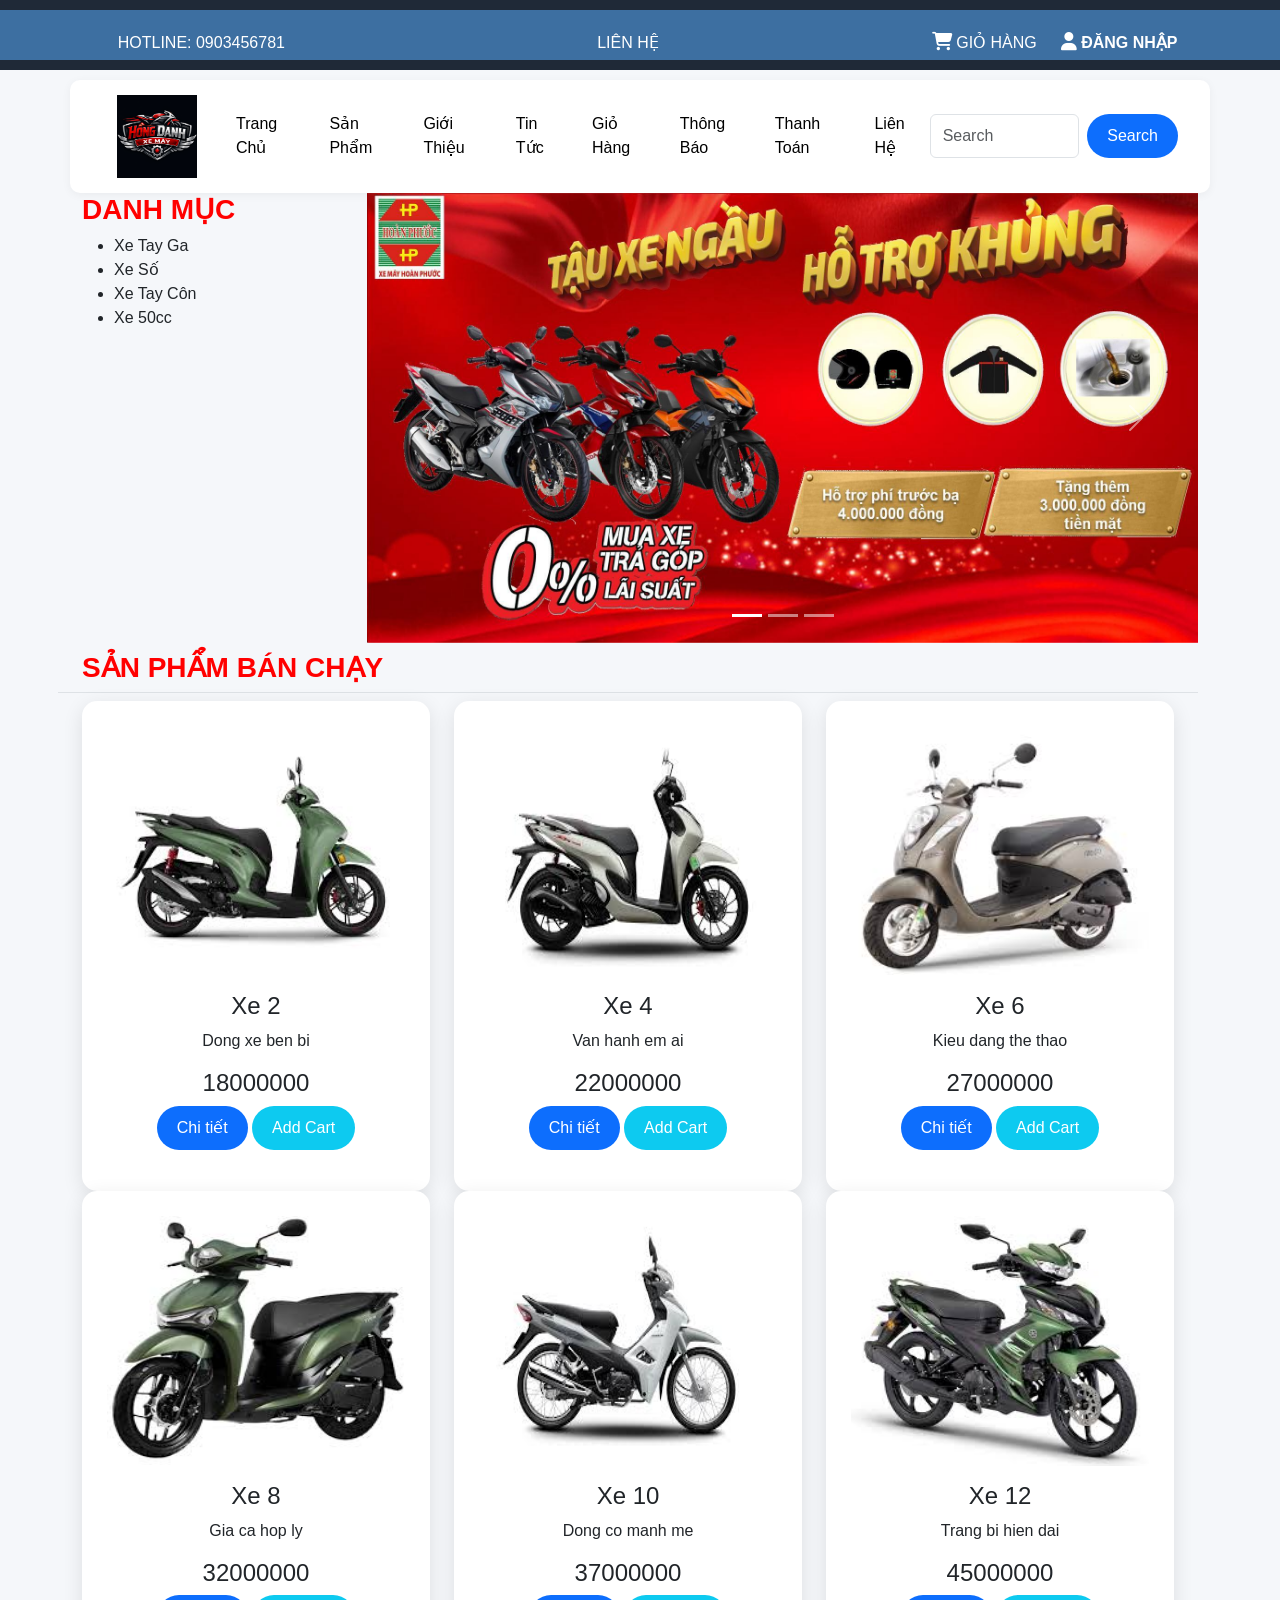
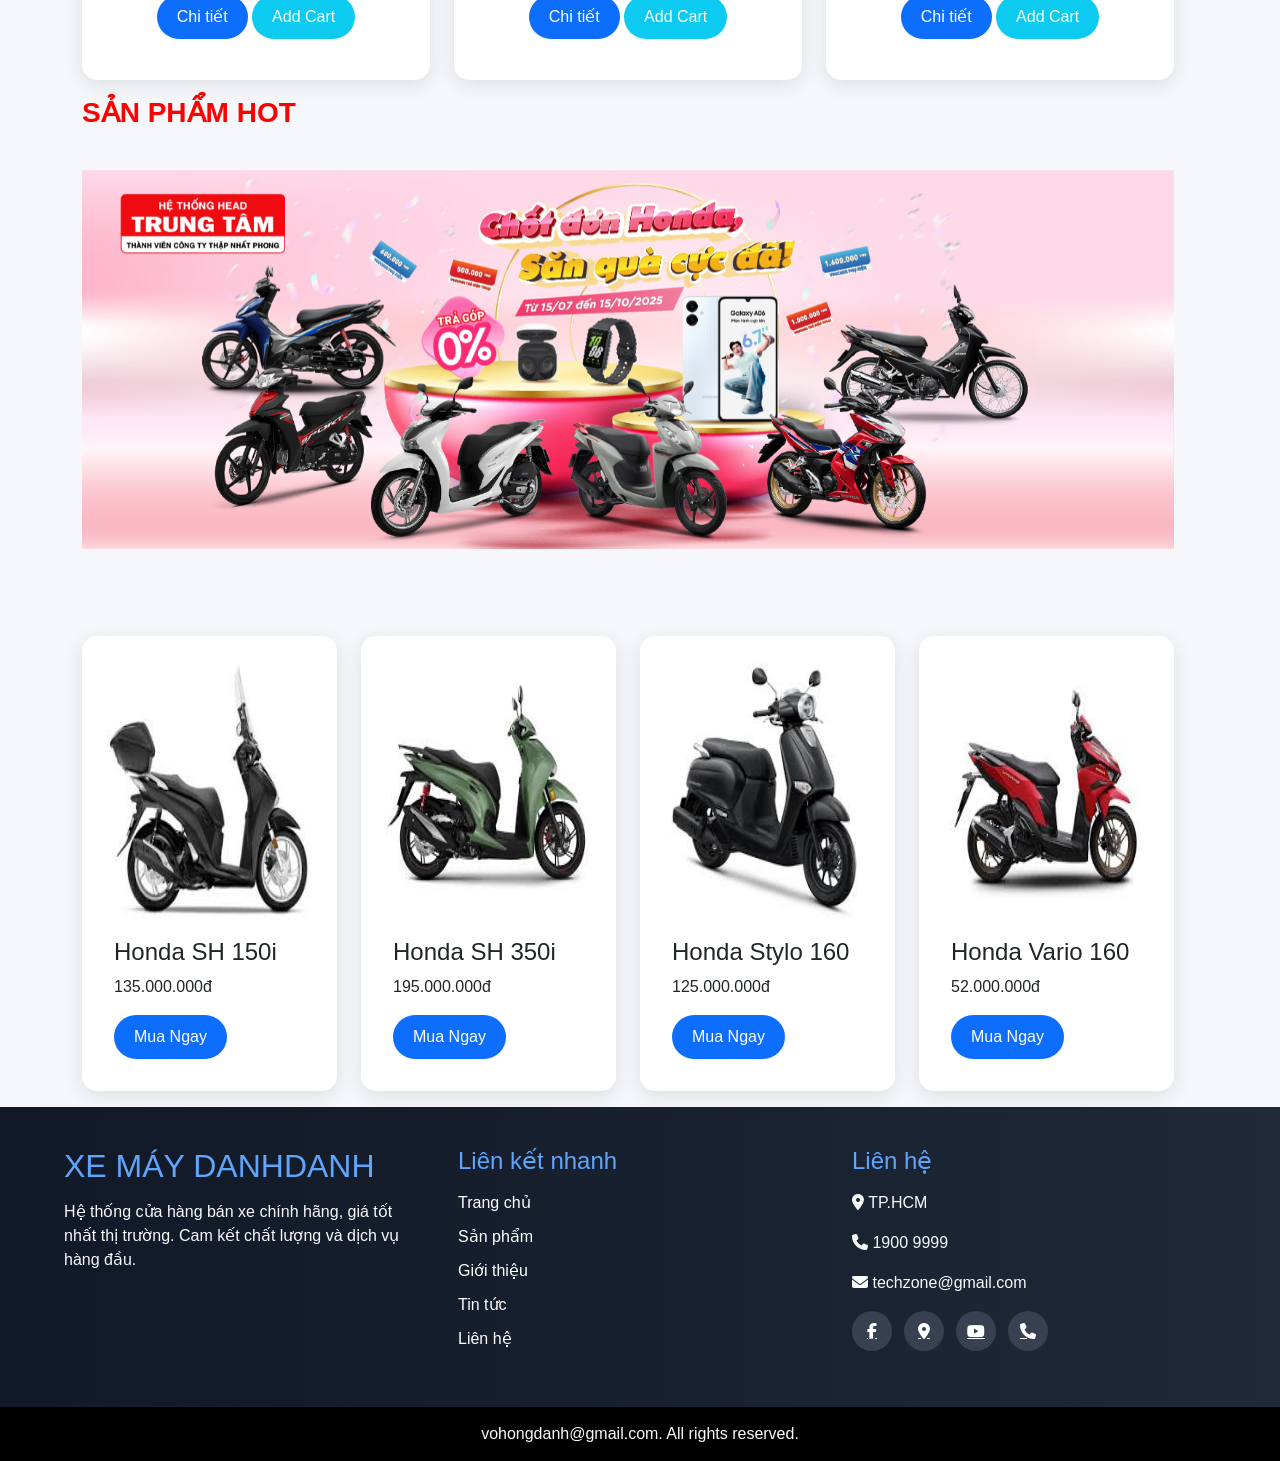
<file: index.html>
<!DOCTYPE html>
<html lang="en">

<head>
  <meta charset="UTF-8">
  <meta http-equiv="X-UA-Compatible" content="IE=edge">
  <meta name="viewport" content="width=device-width, initial-scale=1.0">
  <link href="https://cdn.jsdelivr.net/npm/bootstrap@5.3.3/dist/css/bootstrap.min.css" rel="stylesheet">
  <script src="https://cdn.jsdelivr.net/npm/bootstrap@5.3.3/dist/js/bootstrap.bundle.min.js"></script>
  <link rel="stylesheet" href="./css/index1.css">
  <link rel="stylesheet" href="https://cdnjs.cloudflare.com/ajax/libs/font-awesome/6.5.1/css/all.min.css">
  <script src="https://ajax.googleapis.com/ajax/libs/jquery/3.7.1/jquery.min.js"></script>
  <title>Document</title>
</head>

<body>

  <form action="" id="login" class="p-4">
    <div class="x">
        x
    </div>
    <div class="row text-center">
        <h2>Đăng Nhập</h2>
    </div>
    <label for="">Tài khoản</label>
    <input type="text" style="width: 100%;">

    <label for="">Password</label>
    <input type="password" style="width: 100%;">
    <div class="row text-center mt-3">
        <div class="div"> <button style="width: 150px;" class="btn btn-dark">Đăng Nhập</button></div>
    </div>
</form>

<header>
  <div class="row frame-header">
    <div class="row">
      <div class="col-md-4 cch text-center">
        HOTLINE: 0903456781
      </div>

      <div class="col-md-4 cch text-center">
        LIÊN HỆ
      </div>

      <div class="col-md-4 cch text-center d-flex justify-content-center align-items-center gap-4">

        <div id="btn-cart" class="header-btn">
          <i class="fa-solid fa-cart-shopping"></i> GIỎ HÀNG
        </div>

        <div id="btn-login" class="header-btn">
          <i class="fa-solid fa-user"></i> ĐĂNG NHẬP
        </div>

      </div>
    </div>
  </div>
</header>

  <div class="container">
    <div class="row">
      <nav class="navbar navbar-expand-sm navbar-dark bg-success">
        <div class="container-fluid">
          <a class="navbar-brand" href="javascript:void(0)"><img src="img/logo.PNG" alt=""
              style="width:80px"></a>
          <button class="navbar-toggler" type="button" data-bs-toggle="collapse" data-bs-target="#mynavbar">
            <span class="navbar-toggler-icon"></span>
          </button>
          <div class="collapse navbar-collapse" id="mynavbar">
            <ul class="navbar-nav me-auto">
              <li class="nav-item">
                <a class="nav-link text-black" href="index.html">Trang Chủ</a>
              </li>
              <li class="nav-item">
                <a class="nav-link text-black" href="sanpham.html">Sản Phẩm</a>
              </li>
              <li class="nav-item">
                <a class="nav-link text-black" href="gioithieu.html">Giới Thiệu</a>
              </li>
              <li class="nav-item">
                <a class="nav-link text-black" href="tintuc.html">Tin Tức</a>
              </li>
              <li class="nav-item">
                <a class="nav-link text-black" href="giohang.html">Giỏ Hàng</a>
              </li>
              <li class="nav-item">
                <a class="nav-link text-black" href="thongbao.html">Thông Báo</a>
              </li>
              <li class="nav-item">
                <a class="nav-link text-black" href="thanhtoan.html">Thanh Toán</a>
              </li>
              <li class="nav-item">
                <a class="nav-link text-black" href="lienhe.html">Liên Hệ</a>
              </li>
            </ul>
            <form class="d-flex">
              <input class="form-control me-2" type="text" placeholder="Search">
              <button class="btn btn-primary" type="button">Search</button>
            </form>
          </div>
        </div>
      </nav>
    </div>



    <div class="row">
      <div class="col-md-3 frame-danhmuc">
        <h3>DANH MỤC</h3>
        <ul>

          <li>Xe Tay Ga
            <ul>
              <li>SH</li>
              <li>Vario</li>
              <li>Scoopy</li>
            </ul>
          </li>
          
          <li>Xe Số
            <ul>
              <li>Wave</li>
              <li>Sirius</li>
              <li>Future</li>
            </ul>
          </li>
          
          <li>Xe Tay Côn
            <ul>
              <li>Exciter</li>
              <li>Winner</li>
              <li>CB150R</li>
            </ul>
          </li>
          
          <li>Xe 50cc
            <ul>
              <li>Wave 50cc</li>
              <li>Cub 50cc</li>
              <li>Scooter 50cc</li>
            </ul>
          </li>

        </ul>
      </div>
      <div class="col-md-9 frame-danhmuc">
        <!-- Carousel -->
        <div id="demo" class="carousel slide" data-bs-ride="carousel">

          <!-- Indicators/dots -->
          <div class="carousel-indicators">
            <button type="button" data-bs-target="#demo" data-bs-slide-to="0" class="active"></button>
            <button type="button" data-bs-target="#demo" data-bs-slide-to="1"></button>
            <button type="button" data-bs-target="#demo" data-bs-slide-to="2"></button>
          </div>

          <!-- The slideshow/carousel -->
          <div class="carousel-inner banner">
            <div class="carousel-item active">
              <img src="img/banner/bn1.jpg" alt="Los Angeles">
            </div>
            <div class="carousel-item">
              <img src="img/banner/bn2.jpg" alt="Chicago">
            </div>
            <div class="carousel-item">
              <img src="img/banner/bn3.jpg" alt="New York">
            </div>
          </div>

          <!-- Left and right controls/icons -->
          <button class="carousel-control-prev" type="button" data-bs-target="#demo" data-bs-slide="prev">
            <span class="carousel-control-prev-icon"></span>
          </button>
          <button class="carousel-control-next" type="button" data-bs-target="#demo" data-bs-slide="next">
            <span class="carousel-control-next-icon"></span>
          </button>
        </div>
      </div>
      <div class="row my-2 border-bottom">
        <h3>SẢN PHẨM BÁN CHẠY</h3>
      </div>

      <div class="row" id="spbc"></div>

    <div class="row my-3">
      <h3>SẢN PHẨM HOT</h3>
    </div>

    <div class="row">
      <div class="carousel-inner banner mt-3">
        <div class="carousel-item active">
          <img src="img/banner/bn5.png" alt="Los Angeles" style="width: 100%; height: 200%">
        </div>
      </div>
      <div class="col-md-3 mt-3">
        <div class="card p-3">
          <img class="card-img-top" src="img/3.jpg" alt="Card image" style="width: 100%;height: 270px">
          <div class="card-body">
            <h4 class="card-title">Honda SH 150i</h4>
            <p class="card-text">135.000.000đ</p>
            <a href="#" class="btn btn-primary">Mua Ngay</a>
          </div>
        </div>
      </div>
    
      <div class="col-md-3 mt-3">
        <div class="card p-3">
          <img class="card-img-top" src="img/2.jpg" alt="Card image" style="width: 100%;height: 270px">
          <div class="card-body">
            <h4 class="card-title">Honda SH 350i</h4>
            <p class="card-text">195.000.000đ</p>
            <a href="#" class="btn btn-primary">Mua Ngay</a>
          </div>
        </div>
      </div>
    
      <div class="col-md-3 mt-3">
        <div class="card p-3">
          <img class="card-img-top" src="img/honda/stylo10.jpg" alt="Card image" style="width: 100%;height: 270px">
          <div class="card-body">
            <h4 class="card-title">Honda Stylo 160</h4>
            <p class="card-text">125.000.000đ</p>
            <a href="#" class="btn btn-primary">Mua Ngay</a>
          </div>
        </div>
      </div>
    
      <div class="col-md-3 mt-3">
        <div class="card p-3">
          <img class="card-img-top" src="img/5.jpg" alt="Card image" style="width: 100%;height: 270px">
          <div class="card-body">
            <h4 class="card-title">Honda Vario 160</h4>
            <p class="card-text">52.000.000đ</p>
            <a href="#" class="btn btn-primary">Mua Ngay</a>
          </div>
        </div>
      </div>
    </div>

    </div>
    </div>
    <footer class="bg-dark text-light mt-3">
    <div class="footer-container">


      <div class="footer-col">
        <h2>XE MÁY DANHDANH</h2>
        <p>
          Hệ thống cửa hàng bán xe chính hãng,
          giá tốt nhất thị trường. Cam kết chất lượng
          và dịch vụ hàng đầu.
        </p>
    </div>


      <div class="footer-col">
        <h4>Liên kết nhanh</h4>
        <ul>
          <li><a href="#">Trang chủ</a></li>
          <li><a href="#">Sản phẩm</a></li>
          <li><a href="#">Giới thiệu</a></li>
          <li><a href="#">Tin tức</a></li>
          <li><a href="#">Liên hệ</a></li>
        </ul>
      </div>


      <div class="footer-col">
        <h4>Liên hệ</h4>
        <p><i class="fa-solid fa-location-dot"></i> TP.HCM</p>
        <p><i class="fa-solid fa-phone"></i> 1900 9999</p>
        <p><i class="fa-solid fa-envelope"></i> techzone@gmail.com</p>

        <div class="social">
          <a href="https://www.facebook.com/share/1AgrMuUcRa/?mibextid=wwXIfr"><i class="fa-brands fa-facebook-f"></i></a>
          <a href="https://www.google.com/maps?q=Trường+Cao+đẳng+Kinh+tế+-+Kỹ+thuật+TP.HCM"><i
              class="fa-solid fa-location-dot"></i></a>
          <a href="https://zalo.me/84772999036"><i class="fa-brands fa-youtube"></i></a>
          <a href="tel:+84902370650"><i class="fa-solid fa-phone"></i></a>
        </div>
      </div>

    </div>

    <div class="footer-bottom">
      vohongdanh@gmail.com. All rights reserved.
    </div>
  </footer>

  <script>
    $(document).ready(function () {
      $(".frame-danhmuc > ul > li > ul").hide();
      $(".frame-danhmuc > ul >li").click(function () {
        $(this).children("ul").slideToggle();
      })
        $("#login").hide();

        $("#btn-login").click(function (){
          $("#login").toggle();
        })
        $(".x").click(function () {
          $("#login").hide();
        })
    })
  </script>

<script src="js/produtc.js"></script>
<script src="js/spbc.js"></script>

<script src="js/addCart.js"></script>


</body>
</html>
</file>
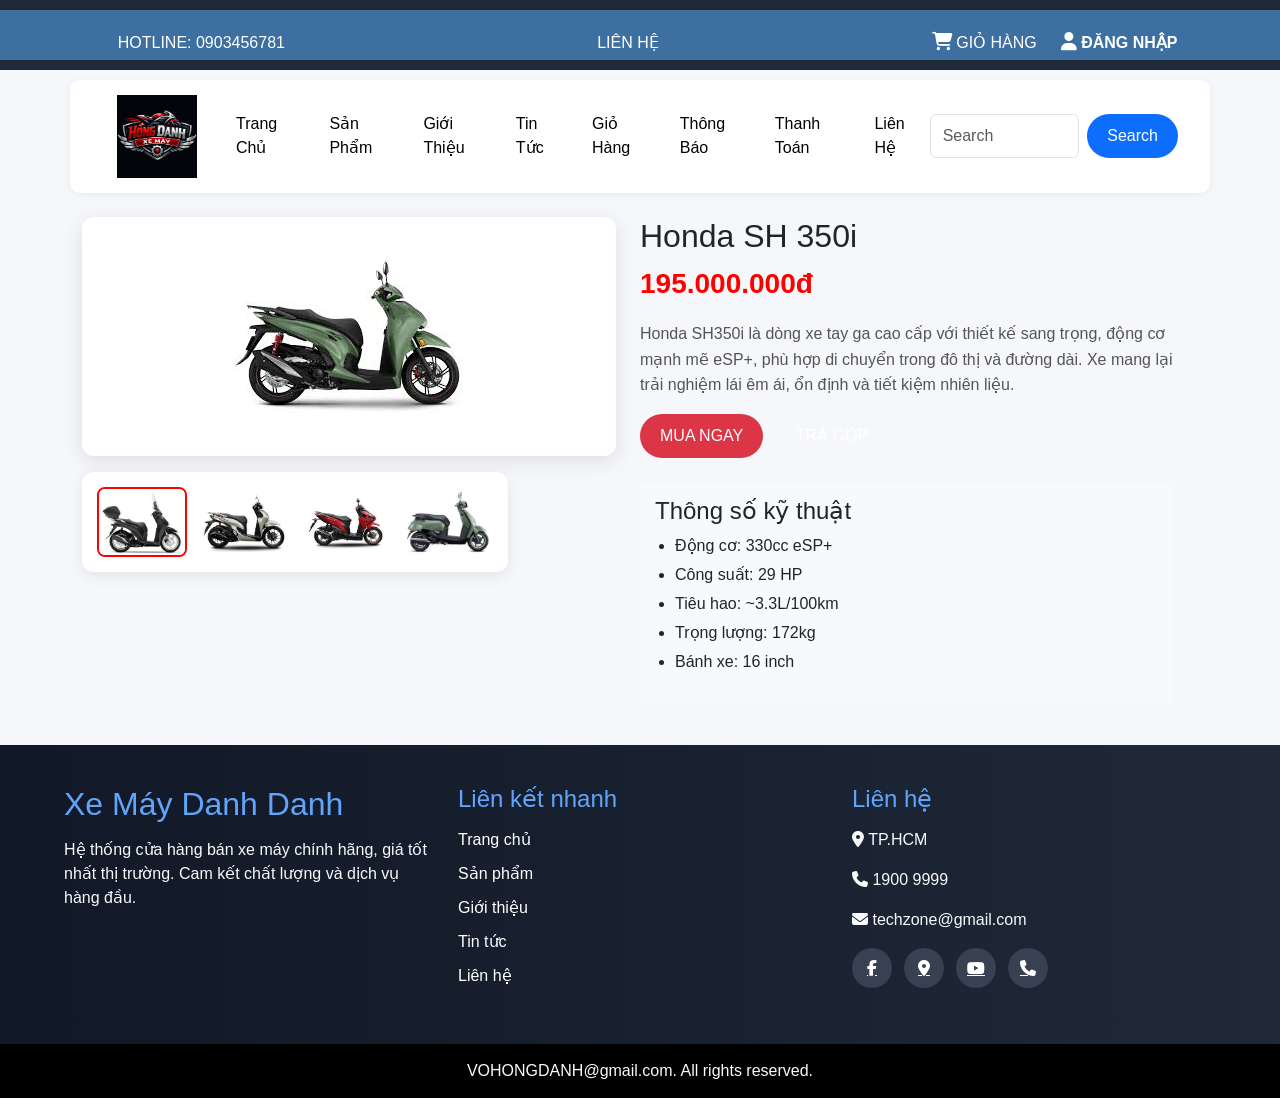
<file: detail.html>
<!DOCTYPE html>
<html lang="en">

<head>
  <meta charset="UTF-8">
  <meta http-equiv="X-UA-Compatible" content="IE=edge">
  <meta name="viewport" content="width=device-width, initial-scale=1.0">
  <link href="https://cdn.jsdelivr.net/npm/bootstrap@5.3.3/dist/css/bootstrap.min.css" rel="stylesheet">
  <script src="https://cdn.jsdelivr.net/npm/bootstrap@5.3.3/dist/js/bootstrap.bundle.min.js"></script>
  <link rel="stylesheet" href="./css/index1.css">
  <link rel="stylesheet" href="https://cdnjs.cloudflare.com/ajax/libs/font-awesome/6.5.1/css/all.min.css">
  <script src="https://ajax.googleapis.com/ajax/libs/jquery/3.7.1/jquery.min.js"></script>
  <link href="https://fonts.googleapis.com/css2?family=Poppins:wght@300;400;600&display=swap" rel="stylesheet">
  <title>Document</title>
</head>

<body>

  <form action="" id="login" class="p-4">
    <div class="x">
        x
    </div>
    <div class="row text-center">
        <h2>Đăng Nhập</h2>
    </div>
    <label for="">Tài khoản</label>
    <input type="text" style="width: 100%;">

    <label for="">Password</label>
    <input type="password" style="width: 100%;">
    <div class="row text-center mt-3">
        <div class="div"> <button style="width: 150px;" class="btn btn-dark">Đăng Nhập</button></div>
    </div>
</form>

<header>
  <div class="row frame-header">
    <div class="row">
      <div class="col-md-4 cch text-center">
        HOTLINE: 0903456781
      </div>

      <div class="col-md-4 cch text-center">
        LIÊN HỆ
      </div>

      <div class="col-md-4 cch text-center d-flex justify-content-center align-items-center gap-4">

        <div id="btn-cart" class="header-btn">
          <i class="fa-solid fa-cart-shopping"></i> GIỎ HÀNG
        </div>

        <div id="btn-login" class="header-btn">
          <i class="fa-solid fa-user"></i> ĐĂNG NHẬP
        </div>

      </div>
    </div>
  </div>
</header>

  <div class="container">
    <div class="row">
      <nav class="navbar navbar-expand-sm navbar-dark bg-body">
        <div class="container-fluid">
          <a class="navbar-brand" href="javascript:void(0)"><img src="img/logo.PNG"
              alt="" style="width:80px"></a>
          <button class="navbar-toggler" type="button" data-bs-toggle="collapse" data-bs-target="#mynavbar">
            <span class="navbar-toggler-icon"></span>
          </button>
          <div class="collapse navbar-collapse" id="mynavbar">
            <ul class="navbar-nav me-auto">
              <li class="nav-item">
                <a class="nav-link text-black" href="index.html">Trang Chủ</a>
              </li>
              <li class="nav-item">
                <a class="nav-link text-black" href="javascript:void(0)">Sản Phẩm</a>
              </li>
              <li class="nav-item">
                <a class="nav-link text-black" href="javascript:void(0)">Giới Thiệu</a>
              </li>
              <li class="nav-item">
                <a class="nav-link text-black" href="javascript:void(0)">Tin Tức</a>
              </li>
              <li class="nav-item">
                <a class="nav-link text-black" href="javascript:void(0)">Giỏ Hàng</a>
              </li>
              <li class="nav-item">
                <a class="nav-link text-black" href="javascript:void(0)">Thông Báo</a>
              </li>
              <li class="nav-item">
                <a class="nav-link text-black" href="javascript:void(0)">Thanh Toán</a>
              </li>
              <li class="nav-item">
                <a class="nav-link text-black" href="javascript:void(0)">Liên Hệ</a>
              </li>
            </ul>
            <form class="d-flex">
              <input class="form-control me-2" type="text" placeholder="Search">
              <button class="btn btn-primary" type="button">Search</button>
            </form>
          </div>
        </div>
      </nav>

      
      <div class="row mt-4">

        <!-- ẢNH -->
        <div class="col-md-6">
          <div class="product-img">
            <img id="hienthi" src="img/2.jpg" class="main-img">
          </div>
      
          <div class="thumb-wrapper mt-3">
            <div class="thumb-list">
              <img src="img/3.jpg" class="thumb active">
              <img src="img/4.jpg" class="thumb">
              <img src="img/5.jpg" class="thumb">
              <img src="img/1.jpg" class="thumb">
            </div>
          </div>
        </div>
      
        <!-- THÔNG TIN -->
        <div class="col-md-6">
          <h2 id="tensp">Honda SH 350i</h2>
      
          <p class="price">195.000.000đ</p>
      
          <p class="desc">
            Honda SH350i là dòng xe tay ga cao cấp với thiết kế sang trọng, động cơ mạnh mẽ eSP+,
            phù hợp di chuyển trong đô thị và đường dài. Xe mang lại trải nghiệm lái êm ái,
            ổn định và tiết kiệm nhiên liệu.
          </p>
      
          <!-- NÚT -->
          <div class="mt-3">
            <button class="btn btn-danger me-2">MUA NGAY</button>
            <button class="btn btn-outline-primary">TRẢ GÓP</button>
          </div>
      
          <!-- THÔNG SỐ -->
          <div class="specs mt-4">
            <h4>Thông số kỹ thuật</h4>
            <ul>
              <li>Động cơ: 330cc eSP+</li>
              <li>Công suất: 29 HP</li>
              <li>Tiêu hao: ~3.3L/100km</li>
              <li>Trọng lượng: 172kg</li>
              <li>Bánh xe: 16 inch</li>
            </ul>
          </div>
        </div>
      
      </div>

    </div>
  </div>

  

  <footer class="bg-dark text-light">
    <div class="footer-container">


      <div class="footer-col p-0">
        <h2>Xe Máy Danh Danh</h2>
        <p>
          Hệ thống cửa hàng bán xe máy chính hãng,
          giá tốt nhất thị trường. Cam kết chất lượng
          và dịch vụ hàng đầu.
        </p>
      </div>


      <div class="footer-col p-0">
        <h4>Liên kết nhanh</h4>
        <ul>
          <li><a href="#">Trang chủ</a></li>
          <li><a href="#">Sản phẩm</a></li>
          <li><a href="#">Giới thiệu</a></li>
          <li><a href="#">Tin tức</a></li>
          <li><a href="#">Liên hệ</a></li>
        </ul>
      </div>


      <div class="footer-col p-0">
        <h4>Liên hệ</h4>
        <p><i class="fa-solid fa-location-dot"></i> TP.HCM</p>
        <p><i class="fa-solid fa-phone"></i> 1900 9999</p>
        <p><i class="fa-solid fa-envelope"></i> techzone@gmail.com</p>

        <div class="social">
          <a href="https://www.facebook.com/share/1AgrMuUcRa/?mibextid=wwXIfr"><i
              class="fa-brands fa-facebook-f"></i></a>
          <a href="https://www.google.com/maps?q=Trường+Cao+đẳng+Kinh+tế+-+Kỹ+thuật+TP.HCM"><i
              class="fa-solid fa-location-dot"></i></a>
          <a href="https://zalo.me/84772999036"><i class="fa-brands fa-youtube"></i></a>
          <a href="tel:+84902370650"><i class="fa-solid fa-phone"></i></a>
        </div>
      </div>

    </div>

    <div class="footer-bottom">
      VOHONGDANH@gmail.com. All rights reserved.
    </div>
  </footer>

  <script>
    $(document).ready(function () {
      $(".frame-danhmuc > ul > li > ul").hide();
      $(".frame-danhmuc > ul >li").click(function () {
        $(this).children("ul").slideToggle();
      })
      $("#login").hide();

      $("#btn-login").click(function () {
        $("#login").toggle();
      })
      $(".x").click(function () {
        $("#login").hide();
      })
    })
  </script>
  <script src="js/produtc.js"></script>
<script>
  let currentUrl = window.location.href;
  let url = new URL(currentUrl);

  let id = Number(url.searchParams.get("id")); // ép kiểu

  let vt = sanpham.findIndex(sp => sp.id === id);

  var obj = null;

  if (vt !== -1) {
    obj = sanpham[vt];

    document.getElementById("hienthi").src = `./img/${obj.hinh}`;
    document.getElementById("tensp").innerText = obj.ten;
  } else {
    console.log("Không tìm thấy sản phẩm");
  }

</script>


</body>

</html>
</file>
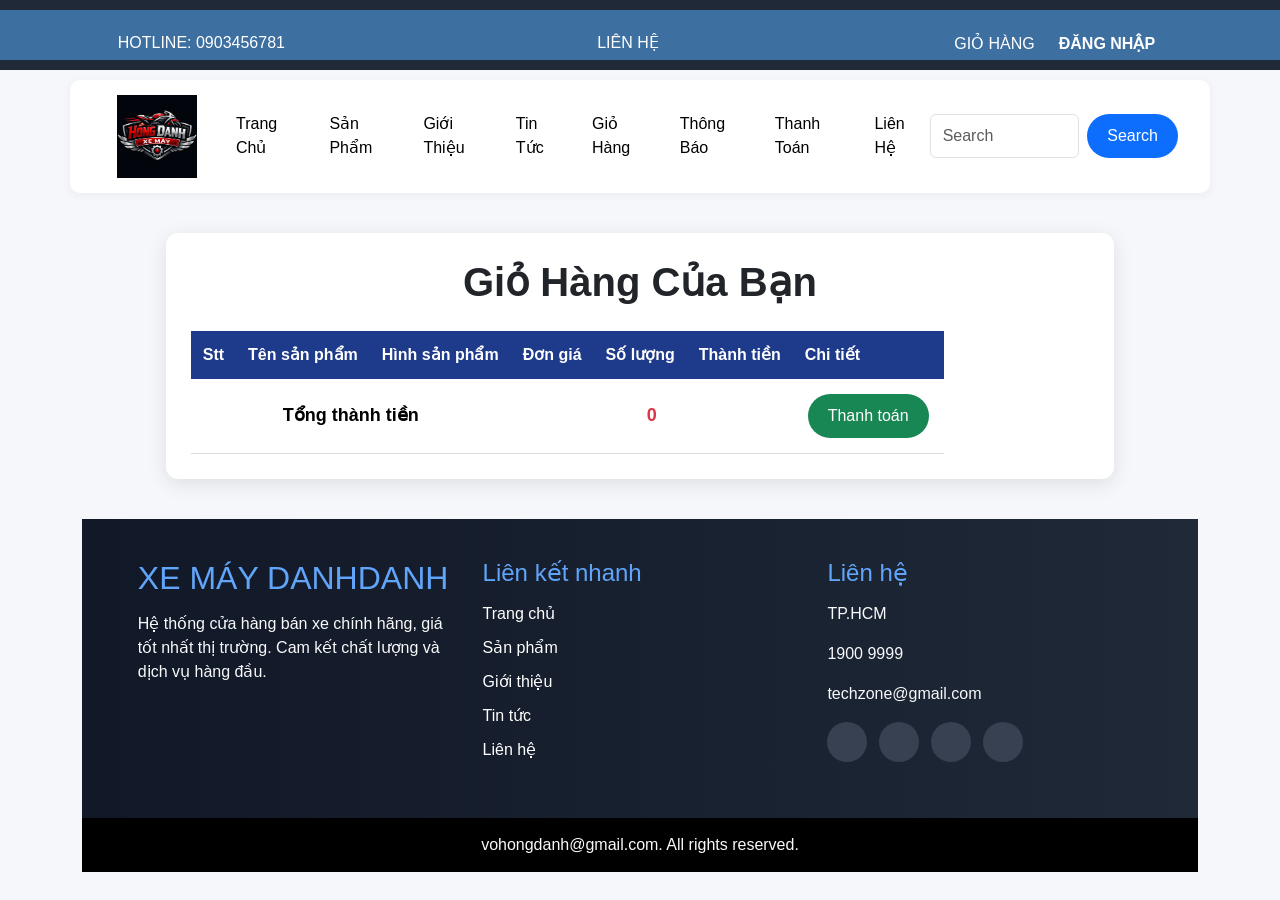
<file: giohang.html>
<!DOCTYPE html>
<html lang="en">

<head>
    <meta charset="UTF-8">
    <meta http-equiv="X-UA-Compatible" content="IE=edge">
    <meta name="viewport" content="width=device-width, initial-scale=1.0">
    <link href="https://cdn.jsdelivr.net/npm/bootstrap@5.3.3/dist/css/bootstrap.min.css" rel="stylesheet">
    <script src="https://cdn.jsdelivr.net/npm/bootstrap@5.3.3/dist/js/bootstrap.bundle.min.js"></script>
    <script src="https://ajax.googleapis.com/ajax/libs/jquery/3.7.1/jquery.min.js"></script>
    <link rel="stylesheet" href="./css/index1.css">
    <title>Document</title>
    <style>

    </style>
</head>

<body>

    <form action="" id="login" class="p-4">
        <div class="x">
            x
        </div>
        <div class="row text-center">
            <h2>Đăng Nhập</h2>
        </div>
        <label for="">Tài khoản</label>
        <input type="text" style="width: 100%;">

        <label for="">Password</label>
        <input type="password" style="width: 100%;">
        <div class="row text-center mt-3">
            <div class="div"> <button style="width: 150px;" class="btn btn-dark">Đăng Nhập</button></div>
        </div>
    </form>

    <header>
        <div class="row frame-header">
          <div class="row">
            <div class="col-md-4 cch text-center">
              HOTLINE: 0903456781
            </div>
      
            <div class="col-md-4 cch text-center">
              LIÊN HỆ
            </div>
      
            <div class="col-md-4 cch text-center d-flex justify-content-center align-items-center gap-4">
      
              <div id="btn-cart" class="header-btn">
                <i class="fa-solid fa-cart-shopping"></i> GIỎ HÀNG
              </div>
      
              <div id="btn-login" class="header-btn">
                <i class="fa-solid fa-user"></i> ĐĂNG NHẬP
              </div>
      
            </div>
          </div>
        </div>
      </header>

    <div class="container">
        <div class="row">
            <nav class="navbar navbar-expand-sm navbar-dark bg-body">
                <div class="container-fluid">
                    <a class="navbar-brand" href="javascript:void(0)"><img src="img/logo.PNG" alt=""
                            style="width:80px"></a>
                    <button class="navbar-toggler" type="button" data-bs-toggle="collapse" data-bs-target="#mynavbar">
                        <span class="navbar-toggler-icon"></span>
                    </button>
                    <div class="collapse navbar-collapse" id="mynavbar">
                        <ul class="navbar-nav me-auto">
                            <li class="nav-item">
                                <a class="nav-link text-black" href="index.html">Trang Chủ</a>
                            </li>
                            <li class="nav-item">
                                <a class="nav-link text-black" href="chitietsp.html">Sản Phẩm</a>
                            </li>
                            <li class="nav-item">
                                <a class="nav-link text-black" href="gioithieu.html">Giới Thiệu</a>
                            </li>
                            <li class="nav-item">
                                <a class="nav-link text-black" href="tintuc.html">Tin Tức</a>
                            </li>
                            <li class="nav-item">
                                <a class="nav-link text-black" href="giohang.html">Giỏ Hàng</a>
                            </li>
                            <li class="nav-item">
                                <a class="nav-link text-black" href="thongbao.html">Thông Báo</a>
                            </li>
                            <li class="nav-item">
                                <a class="nav-link text-black" href="thanhtoan.html">Thanh Toán</a>
                            </li>
                            <li class="nav-item">
                                <a class="nav-link text-black" href="lienhe.html">Liên Hệ</a>
                            </li>
                        </ul>
                        <form class="d-flex">
                            <input class="form-control me-2" type="text" placeholder="Search">
                            <button class="btn btn-primary" type="button">Search</button>
                        </form>
                    </div>
                </div>
            </nav>
        </div>

        <div class="cart-container">
            <h1>Giỏ Hàng Của Bạn</h1>
            <table class="cart-table" id="hienthigiohang"></table>
        </div>

            

        <footer class="bg-dark text-light">
            <div class="footer-container">
        
        
              <div class="footer-col">
                <h2>XE MÁY DANHDANH</h2>
                <p>
                  Hệ thống cửa hàng bán xe chính hãng,
                  giá tốt nhất thị trường. Cam kết chất lượng
                  và dịch vụ hàng đầu.
                </p>
            </div>
        
        
              <div class="footer-col">
                <h4>Liên kết nhanh</h4>
                <ul>
                  <li><a href="#">Trang chủ</a></li>
                  <li><a href="#">Sản phẩm</a></li>
                  <li><a href="#">Giới thiệu</a></li>
                  <li><a href="#">Tin tức</a></li>
                  <li><a href="#">Liên hệ</a></li>
                </ul>
              </div>
        
        
              <div class="footer-col">
                <h4>Liên hệ</h4>
                <p><i class="fa-solid fa-location-dot"></i> TP.HCM</p>
                <p><i class="fa-solid fa-phone"></i> 1900 9999</p>
                <p><i class="fa-solid fa-envelope"></i> techzone@gmail.com</p>
        
                <div class="social">
                  <a href="https://www.facebook.com/share/1AgrMuUcRa/?mibextid=wwXIfr"><i class="fa-brands fa-facebook-f"></i></a>
                  <a href="https://www.google.com/maps?q=Trường+Cao+đẳng+Kinh+tế+-+Kỹ+thuật+TP.HCM"><i
                      class="fa-solid fa-location-dot"></i></a>
                  <a href="https://zalo.me/84772999036"><i class="fa-brands fa-youtube"></i></a>
                  <a href="tel:+84902370650"><i class="fa-solid fa-phone"></i></a>
                </div>
              </div>
        
            </div>
        
            <div class="footer-bottom">
              vohongdanh@gmail.com. All rights reserved.
            </div>
          </footer>
        <script>
            $(document).ready(function () {
                $(".frame-danhmuc > ul > li > ul").hide();
                $(".frame-danhmuc > ul >li").click(function () {
                    $(this).children("ul").slideToggle();
                })
                $("#login").hide();

                $("#btn-login").click(function () {
                    $("#login").toggle();
                })
            })
        </script>

        <script src="js/slider.js"></script>
        <script>
            document.getElementById("login").addEventListener("submit", function (e) {
                e.preventDefault(); // ngăn reload trang

                let user = document.getElementById("user").value;
                let password = document.getElementById("password").value;

                if (user === "admin" && password === "1234") {
                    alert("Đăng nhập thành công!");
                } else {
                    alert("Sai tài khoản hoặc mật khẩu!");
                }
            });
        </script>

        <script src="js/addCart.js"></script>

</body>

</html>
</file>
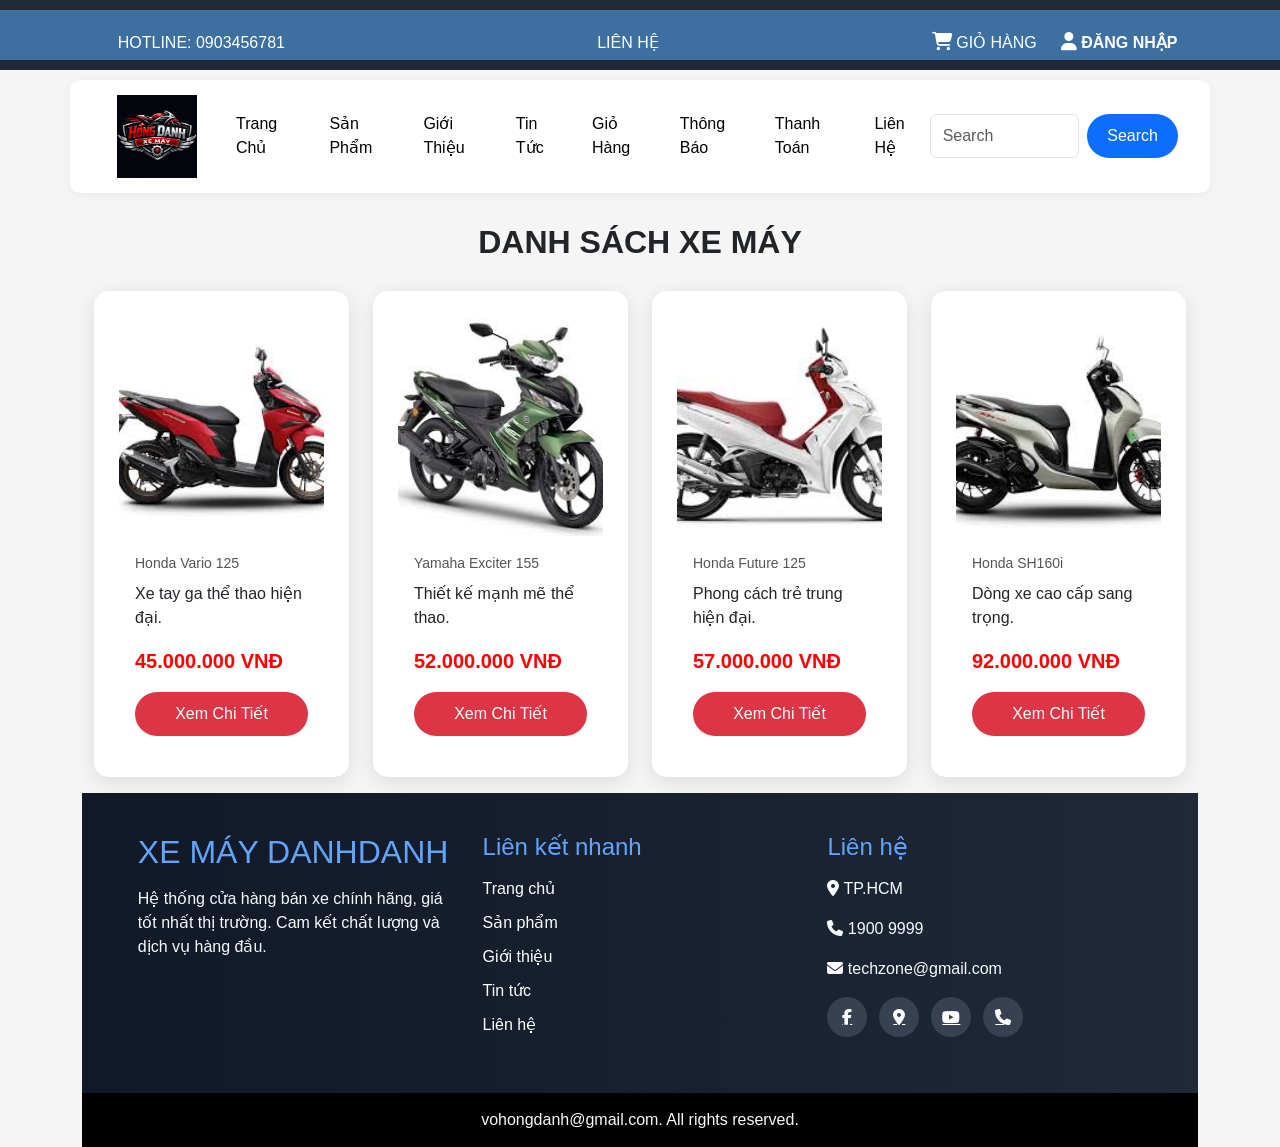
<file: sanpham.html>
<!DOCTYPE html>
<html lang="en">

<head>
  <meta charset="UTF-8">
  <meta http-equiv="X-UA-Compatible" content="IE=edge">
  <meta name="viewport" content="width=device-width, initial-scale=1.0">
  <link href="https://cdn.jsdelivr.net/npm/bootstrap@5.3.3/dist/css/bootstrap.min.css" rel="stylesheet">
  <script src="https://cdn.jsdelivr.net/npm/bootstrap@5.3.3/dist/js/bootstrap.bundle.min.js"></script>
  <link rel="stylesheet" href="./css/index1.css">
  <link rel="stylesheet" href="https://cdnjs.cloudflare.com/ajax/libs/font-awesome/6.5.1/css/all.min.css">
  <script src="https://ajax.googleapis.com/ajax/libs/jquery/3.7.1/jquery.min.js"></script>
  <title>Document</title>
</head>

<body>

  <form action="" id="login" class="p-4">
    <div class="x">
        x
    </div>
    <div class="row text-center">
        <h2>Đăng Nhập</h2>
    </div>
    <label for="">Tài khoản</label>
    <input type="text" style="width: 100%;">

    <label for="">Password</label>
    <input type="password" style="width: 100%;">
    <div class="row text-center mt-3">
        <div class="div"> <button style="width: 150px;" class="btn btn-dark">Đăng Nhập</button></div>
    </div>
</form>

<header>
  <div class="row frame-header">
    <div class="row">
      <div class="col-md-4 cch text-center">
        HOTLINE: 0903456781
      </div>

      <div class="col-md-4 cch text-center">
        LIÊN HỆ
      </div>

      <div class="col-md-4 cch text-center d-flex justify-content-center align-items-center gap-4">

        <div id="btn-cart" class="header-btn">
          <i class="fa-solid fa-cart-shopping"></i> GIỎ HÀNG
        </div>

        <div id="btn-login" class="header-btn">
          <i class="fa-solid fa-user"></i> ĐĂNG NHẬP
        </div>

      </div>
    </div>
  </div>
</header>

  <div class="container">
    <div class="row">
      <nav class="navbar navbar-expand-sm navbar-dark bg-success">
        <div class="container-fluid">
          <a class="navbar-brand" href="javascript:void(0)"><img src="img/logo.PNG" alt=""
              style="width:80px"></a>
          <button class="navbar-toggler" type="button" data-bs-toggle="collapse" data-bs-target="#mynavbar">
            <span class="navbar-toggler-icon"></span>
          </button>
          <div class="collapse navbar-collapse" id="mynavbar">
            <ul class="navbar-nav me-auto">
              <li class="nav-item">
                <a class="nav-link text-black" href="index.html">Trang Chủ</a>
              </li>
              <li class="nav-item">
                <a class="nav-link text-black" href="sanpham.html">Sản Phẩm</a>
              </li>
              <li class="nav-item">
                <a class="nav-link text-black" href="gioithieu.html">Giới Thiệu</a>
              </li>
              <li class="nav-item">
                <a class="nav-link text-black" href="tintuc.html">Tin Tức</a>
              </li>
              <li class="nav-item">
                <a class="nav-link text-black" href="giohang.html">Giỏ Hàng</a>
              </li>
              <li class="nav-item">
                <a class="nav-link text-black" href="thongbao.html">Thông Báo</a>
              </li>
              <li class="nav-item">
                <a class="nav-link text-black" href="thanhtoan.html">Thanh Toán</a>
              </li>
              <li class="nav-item">
                <a class="nav-link text-black" href="lienhe.html">Liên Hệ</a>
              </li>
            </ul>
            <form class="d-flex">
              <input class="form-control me-2" type="text" placeholder="Search">
              <button class="btn btn-primary" type="button">Search</button>
            </form>
          </div>
        </div>
      </nav>
    </div>

    <style>
        body {
            background: #f5f5f5;
        }

        .title {
            text-align: center;
            margin: 30px;
            font-weight: bold;
        }

        .card {
            transition: 0.4s;
            border: none;
            border-radius: 15px;
            overflow: hidden;
        }

        .card:hover {
            transform: translateY(-10px);
            box-shadow: 0px 5px 20px rgba(0, 0, 0, 0.3);
        }

        .card img {
            height: 220px;
            object-fit: cover;
        }

        .price {
            color: red;
            font-size: 20px;
            font-weight: bold;
        }

        .btn-buy {
            width: 100%;
        }
    </style>

</head>

<body>

 

    <h2 class="title">
        DANH SÁCH XE MÁY
    </h2>

    <div class="container">

        <div class="row g-4">

            <!-- xe 1 -->
            <div class="col-md-3">

                <div class="card">

                    <img src="img/5.jpg"
                        class="card-img-top">

                    <div class="card-body">

                        <h5>Honda Vario 125</h5>

                        <p>Xe tay ga thể thao hiện đại.</p>

                        <p class="price">
                            45.000.000 VNĐ
                        </p>

                        <button class="btn btn-danger btn-buy">
                            Xem Chi Tiết
                        </button>

                    </div>

                </div>

            </div>

            <!-- xe 2 -->
            <div class="col-md-3">

                <div class="card">

                    <img src="img/12.jpg">

                    <div class="card-body">

                        <h5>Yamaha Exciter 155</h5>

                        <p>Thiết kế mạnh mẽ thể thao.</p>

                        <p class="price">
                            52.000.000 VNĐ
                        </p>

                        <button class="btn btn-danger btn-buy">
                          Xem Chi Tiết
                        </button>

                    </div>

                </div>

            </div>


            <!-- xe 3 -->

            <div class="col-md-3">

                <div class="card">

                    <img src="img/11.jpg">

                    <div class="card-body">

                        <h5>Honda Future 125</h5>

                        <p>Phong cách trẻ trung hiện đại.</p>

                        <p class="price">
                            57.000.000 VNĐ
                        </p>

                        <button class="btn btn-danger btn-buy">
                          Xem Chi Tiết
                        </button>

                    </div>

                </div>

            </div>

            <!-- xe 4 -->

            <div class="col-md-3">

                <div class="card">

                    <img src="img/4.jpg">

                    <div class="card-body">

                        <h5>Honda SH160i</h5>

                        <p>Dòng xe cao cấp sang trọng.</p>

                        <p class="price">
                            92.000.000 VNĐ
                        </p>

                        <button class="btn btn-danger btn-buy">
                          Xem Chi Tiết
                        </button>

                    </div>

                </div>

            </div>


        </div>
    </div>


    <!-- Footer -->

    <footer class="bg-dark text-light mt-3">
        <div class="footer-container">
    
    
          <div class="footer-col">
            <h2>XE MÁY DANHDANH</h2>
            <p>
              Hệ thống cửa hàng bán xe chính hãng,
              giá tốt nhất thị trường. Cam kết chất lượng
              và dịch vụ hàng đầu.
            </p>
        </div>
    
    
          <div class="footer-col">
            <h4>Liên kết nhanh</h4>
            <ul>
              <li><a href="#">Trang chủ</a></li>
              <li><a href="#">Sản phẩm</a></li>
              <li><a href="#">Giới thiệu</a></li>
              <li><a href="#">Tin tức</a></li>
              <li><a href="#">Liên hệ</a></li>
            </ul>
          </div>
    
    
          <div class="footer-col">
            <h4>Liên hệ</h4>
            <p><i class="fa-solid fa-location-dot"></i> TP.HCM</p>
            <p><i class="fa-solid fa-phone"></i> 1900 9999</p>
            <p><i class="fa-solid fa-envelope"></i> techzone@gmail.com</p>
    
            <div class="social">
              <a href="https://www.facebook.com/share/1AgrMuUcRa/?mibextid=wwXIfr"><i class="fa-brands fa-facebook-f"></i></a>
              <a href="https://www.google.com/maps?q=Trường+Cao+đẳng+Kinh+tế+-+Kỹ+thuật+TP.HCM"><i
                  class="fa-solid fa-location-dot"></i></a>
              <a href="https://zalo.me/84772999036"><i class="fa-brands fa-youtube"></i></a>
              <a href="tel:+84902370650"><i class="fa-solid fa-phone"></i></a>
            </div>
          </div>
    
        </div>
    
        <div class="footer-bottom">
          vohongdanh@gmail.com. All rights reserved.
        </div>
      </footer>

      <script>
        $(document).ready(function () {
          $(".frame-danhmuc > ul > li > ul").hide();
          $(".frame-danhmuc > ul >li").click(function () {
            $(this).children("ul").slideToggle();
          })
            $("#login").hide();
    
            $("#btn-login").click(function (){
              $("#login").toggle();
            })
            $(".x").click(function () {
              $("#login").hide();
            })
        })
      </script>
</body>

</html>
</file>
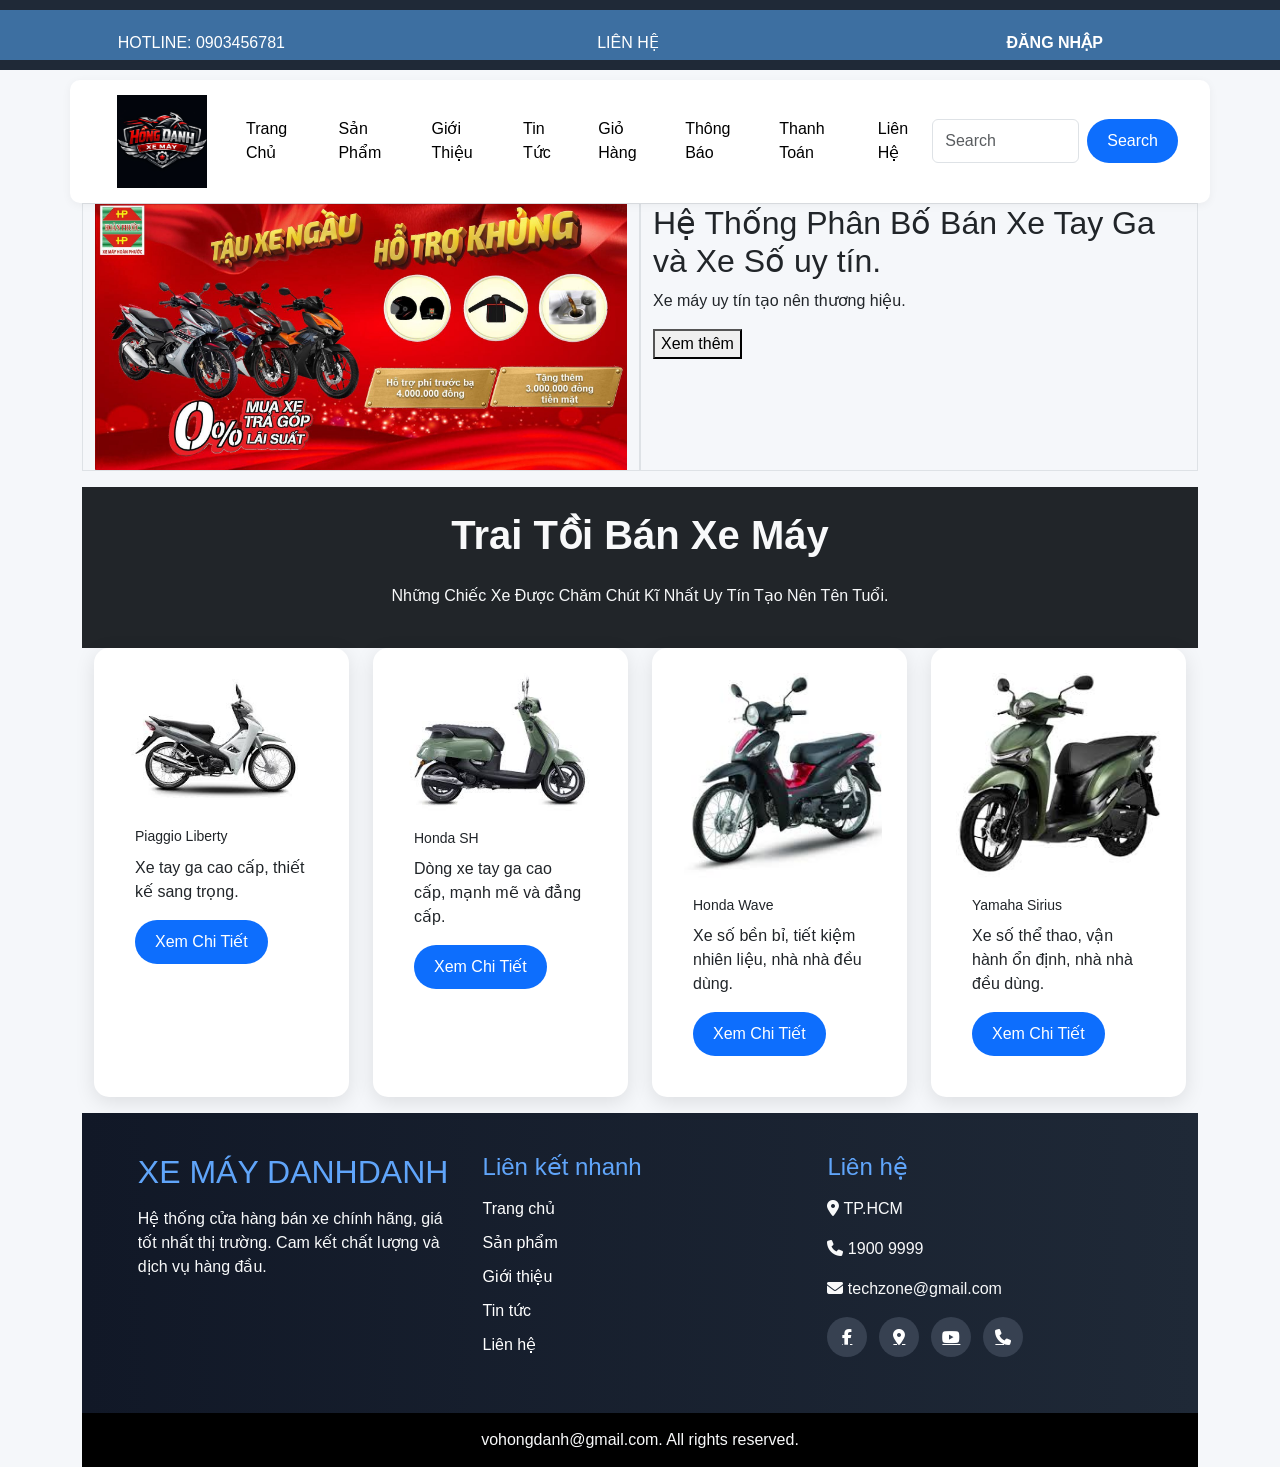
<file: tintuc.html>
<!DOCTYPE html>
<html lang="vi">

<head>
  <meta charset="UTF-8">
  <meta http-equiv="X-UA-Compatible" content="IE=edge">
  <meta name="viewport" content="width=device-width, initial-scale=1.0">
  <link href="https://cdn.jsdelivr.net/npm/bootstrap@5.3.3/dist/css/bootstrap.min.css" rel="stylesheet">
  <script src="https://cdn.jsdelivr.net/npm/bootstrap@5.3.3/dist/js/bootstrap.bundle.min.js"></script>
  <link rel="stylesheet" href="./css/index1.css">
  <link rel="stylesheet" href="https://cdnjs.cloudflare.com/ajax/libs/font-awesome/6.5.1/css/all.min.css">
  <script src="https://ajax.googleapis.com/ajax/libs/jquery/3.7.1/jquery.min.js"></script>
  <title>Document</title>
</head>

<body>

  <form action="" id="login" class="p-4">
    <div class="x">
      x
    </div>
    <div class="row text-center">
      <h2>Đăng Nhập</h2>
    </div>
    <label for="">Tài khoản</label>
    <input type="text" style="width: 100%;">

    <label for="">Password</label>
    <input type="password" style="width: 100%;">
    <div class="row text-center mt-3">
      <div class="div"> <button style="width: 150px;" class="btn btn-dark">Đăng Nhập</button></div>
    </div>
  </form>

  <header>
    <div class="row frame-header">
      <div class="row">
        <div class="col-md-4 cch text-center">HOTLINE: 0903456781</div>
        <div class="col-md-4 cch text-center">LIÊN HỆ</div>
        <div class="col-md-4 cch text-center" id="btn-login">ĐĂNG NHẬP</div>
      </div>
    </div>
  </header>
  <div class="container">
    <div class="row">
      <nav class="navbar navbar-expand-sm navbar-dark bg-body">
        <div class="container-fluid">
          <a class="navbar-brand" href="javascript:void(0)"><img src="img/logo.PNG" alt=""
              style="width:90px"></a>
          <button class="navbar-toggler" type="button" data-bs-toggle="collapse" data-bs-target="#mynavbar">
            <span class="navbar-toggler-icon"></span>
          </button>
          <div class="collapse navbar-collapse" id="mynavbar">
            <ul class="navbar-nav me-auto">
              <li class="nav-item">
                <a class="nav-link text-black" href="javascript:void(0)">Trang Chủ</a>
              </li>
              <li class="nav-item">
                <a class="nav-link text-black" href="javascript:void(0)">Sản Phẩm</a>
              </li>
              <li class="nav-item">
                <a class="nav-link text-black" href="javascript:void(0)">Giới Thiệu</a>
              </li>
              <li class="nav-item">
                <a class="nav-link text-black" href="javascript:void(0)">Tin Tức</a>
              </li>
              <li class="nav-item">
                <a class="nav-link text-black" href="javascript:void(0)">Giỏ Hàng</a>
              </li>
              <li class="nav-item">
                <a class="nav-link text-black" href="javascript:void(0)">Thông Báo</a>
              </li>
              <li class="nav-item">
                <a class="nav-link text-black" href="javascript:void(0)">Thanh Toán</a>
              </li>
              <li class="nav-item">
                <a class="nav-link text-black" href="javascript:void(0)">Liên Hệ</a>
              </li>
            </ul>
            <form class="d-flex">
              <input class="form-control me-2" type="text" placeholder="Search">
              <button class="btn btn-primary" type="button">Search</button>
            </form>
</div>
        </div>
      </nav>
    </div>


  <!-- MAIN -->
  <div class="container">
    <!-- BANNER -->
    <div class="row">
      <div class="col-md-6 border">
        <img src="img/banner/bn1.jpg" alt="AI" style="height: 100%; width: 100%">
      </div>
      <!-- TITLE -->
      <div class="col-md-6 border">
        <h2>Hệ Thống Phân Bố Bán Xe Tay Ga và Xe Số uy tín.</h2>
        <p>
          Xe máy uy tín tạo nên thương hiệu.
        </p>
        <button>Xem thêm</button>
      </div>
    </div>

    <div class="row text-center p-4 text-light bg-dark mt-3">
      <h1>Trai Tồi Bán Xe Máy</h1>
      <p>Những Chiếc Xe Được Chăm Chút Kĩ Nhất Uy Tín Tạo Nên Tên Tuổi.
      </p>
    </div>

    <div class="row">
    </div>
    <div class="row">
      <div class="col-md-3 d-flex">
        <div class="card w-100">
          <img src="img/10.jpg" class="card-img-top">
          <div class="card-body">
            <h5 class="card-title">Piaggio Liberty</h5>
            <p class="card-text">Xe tay ga cao cấp, thiết kế sang trọng.</p>
            <a href="#" class="btn btn-primary">Xem Chi Tiết</a>
          </div>
        </div>
      </div>
      
      <div class="col-md-3 d-flex">
        <div class="card w-100">
          <img src="img/1.jpg" class="card-img-top">
          <div class="card-body">
            <h5 class="card-title">Honda SH</h5>
            <p class="card-text">Dòng xe tay ga cao cấp, mạnh mẽ và đẳng cấp.</p>
            <a href="#" class="btn btn-primary">Xem Chi Tiết</a>
          </div>
        </div>
      </div>
      
      <div class="col-md-3 d-flex">
        <div class="card w-100">
          <img src="img/7.jpg" class="card-img-top">
          <div class="card-body">
            <h5 class="card-title">Honda Wave</h5>
            <p class="card-text">Xe số bền bỉ, tiết kiệm nhiên liệu, nhà nhà đều dùng.</p>
            <a href="#" class="btn btn-primary">Xem Chi Tiết</a>
          </div>
        </div>
      </div>
      
      <div class="col-md-3 d-flex">
        <div class="card w-100">
          <img src="img/8.jpg" class="card-img-top">
          <div class="card-body">
            <h5 class="card-title">Yamaha Sirius</h5>
            <p class="card-text">Xe số thể thao, vận hành ổn định, nhà nhà đều dùng.</p>
            <a href="#" class="btn btn-primary">Xem Chi Tiết</a>
          </div>
        </div>
      </div>
    </div>
  </div>

  <!-- FOOTER -->
  <footer class="bg-dark text-light mt-3">
    <div class="footer-container">


      <div class="footer-col">
        <h2>XE MÁY DANHDANH</h2>
        <p>
          Hệ thống cửa hàng bán xe chính hãng,
          giá tốt nhất thị trường. Cam kết chất lượng
          và dịch vụ hàng đầu.
        </p>
    </div>


      <div class="footer-col">
        <h4>Liên kết nhanh</h4>
        <ul>
          <li><a href="#">Trang chủ</a></li>
          <li><a href="#">Sản phẩm</a></li>
          <li><a href="#">Giới thiệu</a></li>
          <li><a href="#">Tin tức</a></li>
          <li><a href="#">Liên hệ</a></li>
        </ul>
      </div>


      <div class="footer-col">
        <h4>Liên hệ</h4>
        <p><i class="fa-solid fa-location-dot"></i> TP.HCM</p>
        <p><i class="fa-solid fa-phone"></i> 1900 9999</p>
        <p><i class="fa-solid fa-envelope"></i> techzone@gmail.com</p>

        <div class="social">
          <a href="https://www.facebook.com/share/1AgrMuUcRa/?mibextid=wwXIfr"><i class="fa-brands fa-facebook-f"></i></a>
          <a href="https://www.google.com/maps?q=Trường+Cao+đẳng+Kinh+tế+-+Kỹ+thuật+TP.HCM"><i
              class="fa-solid fa-location-dot"></i></a>
          <a href="https://zalo.me/84772999036"><i class="fa-brands fa-youtube"></i></a>
          <a href="tel:+84902370650"><i class="fa-solid fa-phone"></i></a>
        </div>
      </div>

    </div>

    <div class="footer-bottom">
      vohongdanh@gmail.com. All rights reserved.
    </div>
  </footer>


  <script>
    $(document).ready(function () {
      $(".frame-danhmuc > ul > li > ul").hide();
      $(".frame-danhmuc > ul >li").click(function () {
        $(this).children("ul").slideToggle();
      })
        $("#login").hide();

        $("#btn-login").click(function (){
          $("#login").toggle();
        })
        $(".x").click(function () {
          $("#login").hide();
        })
    })
  </script>
</body>

</html>
</file>
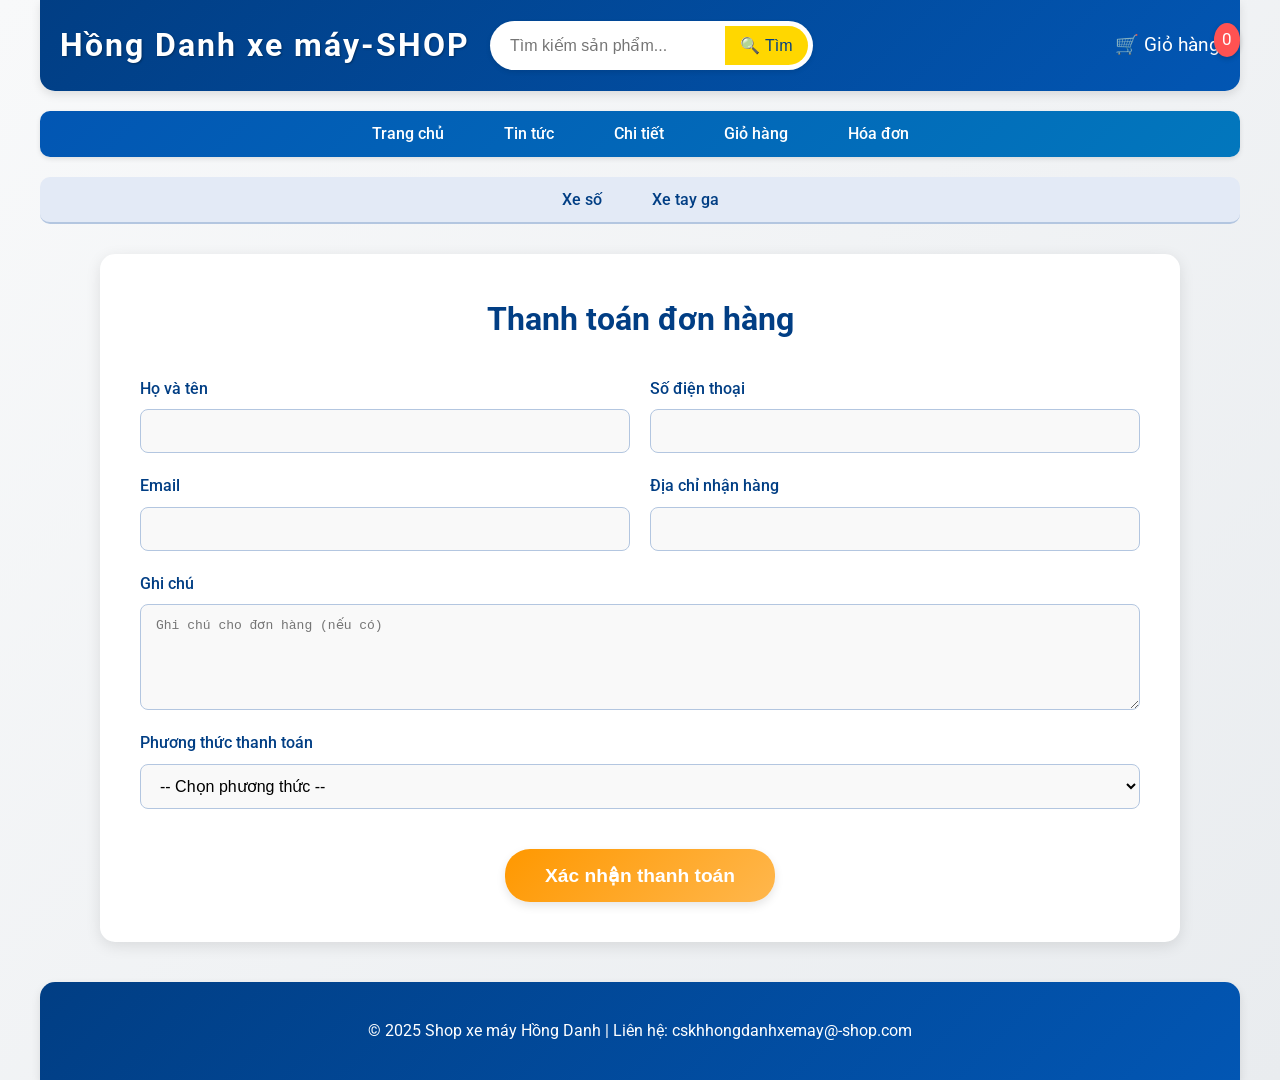
<file: img/tieuluan/tieuluan/Mautieuluan/asm_Bill.html>
<!DOCTYPE html>
<html lang="vi">

<head>
  <meta charset="UTF-8">
  <meta name="viewport" content="width=device-width, initial-scale=1.0">
  <title>Thanh toán - Hồng Danh xe máy-SHOP</title>
  <link rel="preconnect" href="https://fonts.googleapis.com">
  <link rel="preconnect" href="https://fonts.gstatic.com" crossorigin>
  <link href="https://fonts.googleapis.com/css2?family=Roboto:wght@400;500;700&display=swap" rel="stylesheet">
  <style>
    body {
      font-family: 'Roboto', Arial, sans-serif;
      margin: 0;
      background: linear-gradient(135deg, #f8f9fa 0%, #e9ecef 100%);
      color: #333;
      line-height: 1.6;
    }

    .container {
      max-width: 1200px;
      margin: 0 auto;
      padding: 0 20px;
    }

    /* Header with Logo, Search, Cart */
    .header-flex {
      display: flex;
      align-items: center;
      justify-content: space-between;
      background: linear-gradient(135deg, #013e84 0%, #0256b3 100%);
      color: #fff;
      padding: 20px;
      border-radius: 0 0 15px 15px;
      box-shadow: 0 4px 10px rgba(0, 0, 0, 0.1);
      flex-wrap: wrap;
      gap: 20px;
    }

    .logo {
      font-size: 2em;
      font-weight: 700;
      letter-spacing: 2px;
      text-shadow: 1px 1px 2px rgba(0, 0, 0, 0.3);
    }

    .search-bar {
      display: flex;
      align-items: center;
      background: #fff;
      border-radius: 25px;
      padding: 5px;
      box-shadow: 0 2px 5px rgba(0, 0, 0, 0.1);
      transition: box-shadow 0.3s;
    }

    .search-bar:hover {
      box-shadow: 0 4px 10px rgba(0, 0, 0, 0.2);
    }

    .search-bar input {
      border: none;
      outline: none;
      padding: 10px 15px;
      font-size: 1em;
      border-radius: 25px 0 0 25px;
      flex: 1;
    }

    .search-bar button {
      border: none;
      background: #FFD700;
      color: #013e84;
      padding: 10px 15px;
      border-radius: 0 25px 25px 0;
      cursor: pointer;
      font-size: 1em;
      font-weight: 500;
      transition: background 0.3s;
    }

    .search-bar button:hover {
      background: #FFC107;
    }

    .search-bar button::before {
      content: "🔍";
      margin-right: 5px;
    }

    .cart-responsive {
      margin-left: auto;
    }

    .cart-link {
      color: #fff;
      text-decoration: none;
      font-size: 1.2em;
      position: relative;
      transition: color 0.3s;
    }

    .cart-link:hover {
      color: #FFD700;
    }

    .cart-link::before {
      content: "🛒";
      margin-right: 5px;
    }

    .cart-count {
      background: #ff5252;
      color: #fff;
      border-radius: 50%;
      padding: 3px 8px;
      font-size: 0.9em;
      position: absolute;
      top: -10px;
      right: -20px;
      box-shadow: 0 2px 5px rgba(0, 0, 0, 0.2);
    }

    /* Sort Bar */
    .sort-bar {
      background: linear-gradient(135deg, #0256b3 0%, #0277bd 100%);
      padding: 10px 0;
      border-radius: 10px;
      margin: 20px 0;
      box-shadow: 0 2px 5px rgba(0, 0, 0, 0.1);
    }

    .sort-bar ul {
      display: flex;
      gap: 20px;
      margin: 0;
      padding: 0 20px;
      list-style: none;
      justify-content: center;
    }

    .sort-bar a {
      color: #fff;
      text-decoration: none;
      padding: 12px 20px;
      border-radius: 25px;
      transition: all 0.3s;
      font-weight: 500;
    }

    .sort-bar a:hover {
      background: #FFD700;
      color: #013e84;
      transform: translateY(-2px);
    }

    /* Category Nav */
    .category-nav {
      background: #e3eaf6;
      border-bottom: 2px solid #b3c6e0;
      padding: 10px 0;
      border-radius: 10px;
      margin-bottom: 20px;
    }

    .category-nav ul {
      display: flex;
      gap: 20px;
      margin: 0;
      padding: 0 20px;
      list-style: none;
      justify-content: center;
    }

    .category-nav a {
      color: #013e84;
      text-decoration: none;
      padding: 10px 15px;
      border-radius: 20px;
      transition: all 0.3s;
      font-weight: 500;
    }

    .category-nav a:hover {
      background: #ff5252;
      color: #fff;
      transform: translateY(-2px);
    }

    /* Checkout Container */
    .cart-container {
      max-width: 1000px;
      margin: 30px auto;
      background: #fff;
      border-radius: 15px;
      box-shadow: 0 4px 15px rgba(0, 0, 0, 0.1);
      padding: 40px;
    }

    .cart-title {
      font-size: 2em;
      margin-bottom: 30px;
      color: #013e84;
      font-weight: 700;
      text-align: center;
    }

    .checkout-form {
      display: flex;
      flex-direction: column;
      gap: 20px;
    }

    .form-row {
      display: flex;
      gap: 20px;
      flex-wrap: wrap;
    }

    .form-group {
      flex: 1;
      min-width: 200px;
      display: flex;
      flex-direction: column;
    }

    .form-group label {
      font-weight: 500;
      margin-bottom: 8px;
      color: #013e84;
    }

    .form-group input,
    .form-group select,
    .form-group textarea {
      padding: 12px 15px;
      border: 1px solid #b3c6e0;
      border-radius: 8px;
      font-size: 1em;
      transition: all 0.3s;
      background: #f9f9f9;
    }

    .form-group input:focus,
    .form-group select:focus,
    .form-group textarea:focus {
      border-color: #FFD700;
      background: #fff;
      box-shadow: 0 0 5px rgba(255, 215, 0, 0.5);
      outline: none;
    }

    .form-group textarea {
      resize: vertical;
      min-height: 80px;
    }

    .checkout-btn {
      display: block;
      margin: 20px auto 0;
      background: linear-gradient(135deg, #ff9800 0%, #ffb74d 100%);
      color: #fff;
      border: none;
      padding: 15px 40px;
      border-radius: 25px;
      font-size: 1.2em;
      font-weight: bold;
      cursor: pointer;
      transition: all 0.3s;
      box-shadow: 0 4px 10px rgba(0, 0, 0, 0.1);
    }

    .checkout-btn:hover {
      background: #FFD700;
      color: #013e84;
      transform: scale(1.05);
    }

    /* Footer */
    .footer-bar {
      background: linear-gradient(135deg, #013e84 0%, #0256b3 100%);
      color: #fff;
      text-align: center;
      padding: 20px;
      border-radius: 15px 15px 0 0;
      margin-top: 40px;
      box-shadow: 0 4px 10px rgba(0, 0, 0, 0.1);
    }

    /* Menu Toggle for Mobile */
    .menu-toggle {
      display: none;
      margin: 20px auto;
      background: #0256b3;
      color: #fff;
      border: none;
      border-radius: 25px;
      padding: 12px 25px;
      font-size: 1em;
      cursor: pointer;
      transition: background 0.3s;
    }

    .menu-toggle:hover {
      background: #FFD700;
      color: #013e84;
    }

    /* Responsive */
    @media (max-width: 767px) {
      .container {
        padding: 0 10px;
      }

      .header-flex {
        flex-direction: column;
        text-align: center;
        padding: 15px;
      }

      .search-bar {
        width: 100%;
        max-width: 300px;
      }

      .cart-responsive {
        margin-left: 0;
        margin-top: 10px;
      }

      .menu-toggle {
        display: block;
      }

      .sort-bar,
      .category-nav {
        display: none;
      }

      .cart-container {
        padding: 20px;
      }

      .form-row {
        flex-direction: column;
        gap: 15px;
      }

      .form-group {
        min-width: auto;
      }

      .checkout-btn {
        width: 100%;
        margin: 20px 0 0;
        padding: 15px 0;
      }

      .sort-bar ul,
      .category-nav ul {
        flex-direction: column;
        align-items: center;
        gap: 10px;
      }
    }
  </style>
</head>

<body>
  <div class="container">
    <!-- Header -->
    <header class="header-flex">
      <div class="logo">Hồng Danh xe máy-SHOP</div>
      <form class="search-bar">
        <input type="text" placeholder="Tìm kiếm sản phẩm...">
        <button type="submit">Tìm</button>
      </form>
      <div class="cart-responsive">
        <a href="#" class="cart-link">Giỏ hàng <span class="cart-count">0</span></a>
      </div>
    </header>

    <!-- Menu Toggle for Mobile -->
    <button class="menu-toggle" onclick="toggleMenu()">☰ Menu</button>

    <!-- Sort Bar -->
    <nav class="sort-bar">
      <ul>
        <li><a href="asm.html">Trang chủ</a></li>
        <li><a href="asm_news.html">Tin tức</a></li>
        <li><a href="asm_detail.html">Chi tiết</a></li>
        <li><a href="asm_cart.html">Giỏ hàng</a></li>
        <li><a href="asm_Bill.html">Hóa đơn</a></li>
      </ul>
    </nav>

    <!-- Category Nav -->
    <nav class="category-nav">
      <ul>
        <li><a href="#">Xe số</a></li>
        <li><a href="#">Xe tay ga</a></li>
      </ul>
    </nav>

    <!-- Checkout Form -->
    <div class="cart-container">
      <div class="cart-title">Thanh toán đơn hàng</div>
      <form class="checkout-form">
        <div class="form-row">
          <div class="form-group">
            <label for="name">Họ và tên</label>
            <input type="text" id="name" name="name" required>
          </div>
          <div class="form-group">
            <label for="phone">Số điện thoại</label>
            <input type="tel" id="phone" name="phone" required pattern="[0-9]{10,11}">
          </div>
        </div>
        <div class="form-row">
          <div class="form-group">
            <label for="email">Email</label>
            <input type="email" id="email" name="email" required>
          </div>
          <div class="form-group">
            <label for="address">Địa chỉ nhận hàng</label>
            <input type="text" id="address" name="address" required>
          </div>
        </div>
        <div class="form-group">
          <label for="note">Ghi chú</label>
          <textarea id="note" name="note" rows="3" placeholder="Ghi chú cho đơn hàng (nếu có)"></textarea>
        </div>
        <div class="form-group">
          <label for="payment">Phương thức thanh toán</label>
          <select id="payment" name="payment" required>
            <option value="">-- Chọn phương thức --</option>
            <option value="cod">Thanh toán khi nhận hàng (COD)</option>
            <option value="bank">Chuyển khoản ngân hàng</option>
            <option value="momo">Ví MoMo</option>
          </select>
        </div>
        <button type="submit" class="checkout-btn">Xác nhận thanh toán</button>
      </form>
    </div>

    <!-- Footer -->
    <footer class="footer-bar">
          <p> &copy; 2025 Shop xe máy Hồng Danh | Liên hệ: cskhhongdanhxemay@-shop.com</p>
    </footer>
  </div>

  <script>
    function toggleMenu() {
      var sortBar = document.querySelector('.sort-bar');
      var catNav = document.querySelector('.category-nav');
      if (sortBar.style.display === 'block') {
        sortBar.style.display = 'none';
        catNav.style.display = 'none';
      } else {
        sortBar.style.display = 'block';
        catNav.style.display = 'block';
      }
    }
  </script>
</body>

</html>
</file>
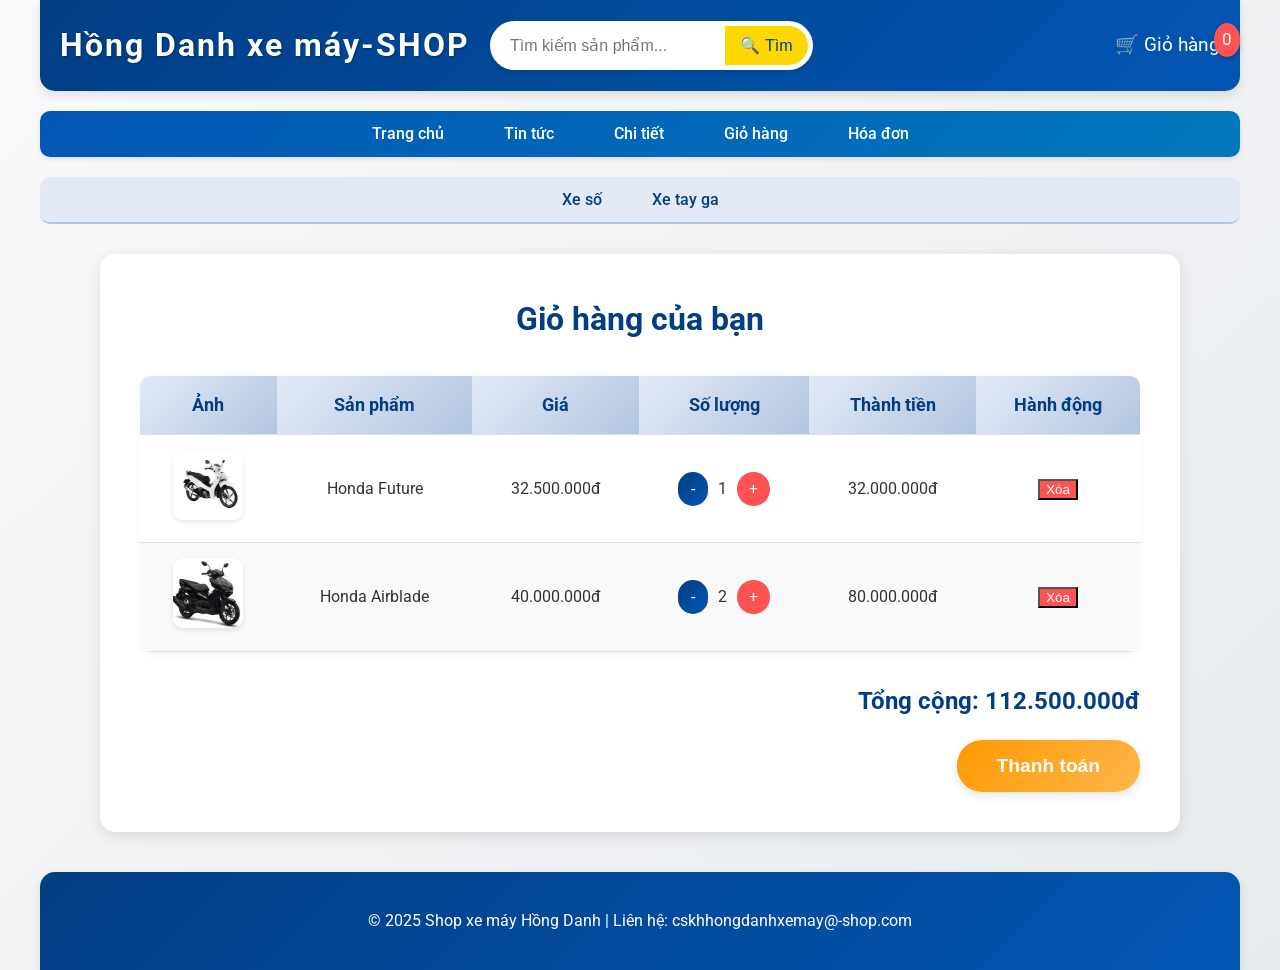
<file: img/tieuluan/tieuluan/Mautieuluan/asm_cart.html>
<!DOCTYPE html>
<html lang="vi">

<head>
    <meta charset="UTF-8">
    <meta name="viewport" content="width=device-width, initial-scale=1.0">
    <title>Hồng Danh xe máy - HVS-SHOP</title>
    <link rel="preconnect" href="https://fonts.googleapis.com">
    <link rel="preconnect" href="https://fonts.gstatic.com" crossorigin>
    <link href="https://fonts.googleapis.com/css2?family=Roboto:wght@400;500;700&display=swap" rel="stylesheet">
    <style>
        body {
            font-family: 'Roboto', Arial, sans-serif;
            margin: 0;
            background: linear-gradient(135deg, #f8f9fa 0%, #e9ecef 100%);
            color: #333;
            line-height: 1.6;
        }

        .container {
            max-width: 1200px;
            margin: 0 auto;
            padding: 0 20px;
        }

        /* Header with Logo, Search, Cart */
        .header-flex {
            display: flex;
            align-items: center;
            justify-content: space-between;
            background: linear-gradient(135deg, #013e84 0%, #0256b3 100%);
            color: #fff;
            padding: 20px;
            border-radius: 0 0 15px 15px;
            box-shadow: 0 4px 10px rgba(0, 0, 0, 0.1);
            flex-wrap: wrap;
            gap: 20px;
        }

        .logo {
            font-size: 2em;
            font-weight: 700;
            letter-spacing: 2px;
            text-shadow: 1px 1px 2px rgba(0, 0, 0, 0.3);
        }

        .search-bar {
            display: flex;
            align-items: center;
            background: #fff;
            border-radius: 25px;
            padding: 5px;
            box-shadow: 0 2px 5px rgba(0, 0, 0, 0.1);
            transition: box-shadow 0.3s;
        }

        .search-bar:hover {
            box-shadow: 0 4px 10px rgba(0, 0, 0, 0.2);
        }

        .search-bar input {
            border: none;
            outline: none;
            padding: 10px 15px;
            font-size: 1em;
            border-radius: 25px 0 0 25px;
            flex: 1;
        }

        .search-bar button {
            border: none;
            background: #FFD700;
            color: #013e84;
            padding: 10px 15px;
            border-radius: 0 25px 25px 0;
            cursor: pointer;
            font-size: 1em;
            font-weight: 500;
            transition: background 0.3s;
        }

        .search-bar button:hover {
            background: #FFC107;
        }

        .search-bar button::before {
            content: "🔍";
            margin-right: 5px;
        }

        .cart-responsive {
            margin-left: auto;
        }

        .cart-link {
            color: #fff;
            text-decoration: none;
            font-size: 1.2em;
            position: relative;
            transition: color 0.3s;
        }

        .cart-link:hover {
            color: #FFD700;
        }

        .cart-link::before {
            content: "🛒";
            margin-right: 5px;
        }

        .cart-count {
            background: #ff5252;
            color: #fff;
            border-radius: 50%;
            padding: 3px 8px;
            font-size: 0.9em;
            position: absolute;
            top: -10px;
            right: -20px;
            box-shadow: 0 2px 5px rgba(0, 0, 0, 0.2);
        }

        /* Sort Bar */
        .sort-bar {
            background: linear-gradient(135deg, #0256b3 0%, #0277bd 100%);
            padding: 10px 0;
            border-radius: 10px;
            margin: 20px 0;
            box-shadow: 0 2px 5px rgba(0, 0, 0, 0.1);
        }

        .sort-bar ul {
            display: flex;
            gap: 20px;
            margin: 0;
            padding: 0 20px;
            list-style: none;
            justify-content: center;
        }

        .sort-bar a {
            color: #fff;
            text-decoration: none;
            padding: 12px 20px;
            border-radius: 25px;
            transition: all 0.3s;
            font-weight: 500;
        }

        .sort-bar a:hover {
            background: #FFD700;
            color: #013e84;
            transform: translateY(-2px);
        }

        /* Category Nav */
        .category-nav {
            background: #e3eaf6;
            border-bottom: 2px solid #b3c6e0;
            padding: 10px 0;
            border-radius: 10px;
            margin-bottom: 20px;
        }

        .category-nav ul {
            display: flex;
            gap: 20px;
            margin: 0;
            padding: 0 20px;
            list-style: none;
            justify-content: center;
        }

        .category-nav a {
            color: #013e84;
            text-decoration: none;
            padding: 10px 15px;
            border-radius: 20px;
            transition: all 0.3s;
            font-weight: 500;
        }

        .category-nav a:hover {
            background: #ff5252;
            color: #fff;
            transform: translateY(-2px);
        }

        /* Cart Container */
        .cart-container {
            max-width: 1000px;
            margin: 30px auto;
            background: #fff;
            border-radius: 15px;
            box-shadow: 0 4px 15px rgba(0, 0, 0, 0.1);
            padding: 40px;
        }

        .cart-title {
            font-size: 2em;
            margin-bottom: 30px;
            color: #013e84;
            font-weight: 700;
            text-align: center;
        }

        .cart-table {
            width: 100%;
            border-collapse: collapse;
            margin-bottom: 30px;
            box-shadow: 0 2px 8px rgba(0, 0, 0, 0.05);
            border-radius: 10px;
            overflow: hidden;
        }

        .cart-table th,
        .cart-table td {
            padding: 15px 10px;
            text-align: center;
            border-bottom: 1px solid #e0e0e0;
        }

        .cart-table th {
            background: linear-gradient(135deg, #e3eaf6 0%, #b3c6e0 100%);
            color: #013e84;
            font-weight: 700;
            font-size: 1.1em;
        }

        .cart-table tbody tr:nth-child(even) {
            background: #f9f9f9;
        }

        .cart-table tbody tr:hover {
            background: #f1f6fa;
            transform: scale(1.01);
            transition: all 0.2s;
        }

        .cart-table td img {
            width: 70px;
            height: 70px;
            object-fit: cover;
            border-radius: 10px;
            box-shadow: 0 2px 5px rgba(0, 0, 0, 0.1);
        }

        .cart-actions {
            display: flex;
            align-items: center;
            justify-content: center;
            gap: 10px;
        }

        .cart-actions button {
            background: linear-gradient(135deg, #013e84 0%, #0256b3 100%);
            color: #fff;
            border: none;
            padding: 8px 12px;
            border-radius: 20px;
            cursor: pointer;
            font-size: 1em;
            font-weight: 500;
            transition: all 0.3s;
        }

        .cart-actions button:hover {
            background: #FFD700;
            color: #013e84;
            transform: scale(1.1);
        }

        .cart-table td button:last-child {
            background: #ff5252;
            color: #fff;
        }

        .cart-table td button:last-child:hover {
            background: #d32f2f;
            transform: scale(1.05);
        }

        .cart-summary {
            text-align: right;
            font-size: 1.5em;
            margin-bottom: 20px;
            color: #013e84;
            font-weight: 700;
        }

        .checkout-btn {
            display: block;
            margin-left: auto;
            background: linear-gradient(135deg, #ff9800 0%, #ffb74d 100%);
            color: #fff;
            border: none;
            padding: 15px 40px;
            border-radius: 25px;
            font-size: 1.2em;
            font-weight: bold;
            cursor: pointer;
            transition: all 0.3s;
            box-shadow: 0 4px 10px rgba(0, 0, 0, 0.1);
        }

        .checkout-btn:hover {
            background: #FFD700;
            color: #013e84;
            transform: scale(1.05);
        }

        /* Footer */
        .footer-bar {
            background: linear-gradient(135deg, #013e84 0%, #0256b3 100%);
            color: #fff;
            text-align: center;
            padding: 20px;
            border-radius: 15px 15px 0 0;
            margin-top: 40px;
            box-shadow: 0 4px 10px rgba(0, 0, 0, 0.1);
        }

        /* Menu Toggle for Mobile */
        .menu-toggle {
            display: none;
            margin: 20px auto;
            background: #0256b3;
            color: #fff;
            border: none;
            border-radius: 25px;
            padding: 12px 25px;
            font-size: 1em;
            cursor: pointer;
            transition: background 0.3s;
        }

        .menu-toggle:hover {
            background: #FFD700;
            color: #013e84;
        }

        /* Responsive */
        @media (max-width: 767px) {
            .container {
                padding: 0 10px;
            }

            .header-flex {
                flex-direction: column;
                text-align: center;
                padding: 15px;
            }

            .search-bar {
                width: 100%;
                max-width: 300px;
            }

            .cart-responsive {
                margin-left: 0;
                margin-top: 10px;
            }

            .menu-toggle {
                display: block;
            }

            .sort-bar,
            .category-nav {
                display: none;
            }

            .cart-container {
                padding: 20px;
            }

            .cart-table {
                font-size: 0.9em;
                overflow-x: auto;
                display: block;
                white-space: nowrap;
            }

            .cart-table th,
            .cart-table td {
                padding: 10px 5px;
                min-width: 80px;
            }

            .cart-table td img {
                width: 50px;
                height: 50px;
            }

            .cart-actions {
                flex-direction: column;
                gap: 5px;
            }

            .cart-summary {
                text-align: center;
                font-size: 1.2em;
            }

            .checkout-btn {
                width: 100%;
                margin: 0;
                padding: 15px 0;
            }

            .sort-bar ul,
            .category-nav ul {
                flex-direction: column;
                align-items: center;
                gap: 10px;
            }
        }
    </style>
</head>

<body>
    <div class="container">
        <!-- Header -->
        <header class="header-flex">
            <div class="logo">Hồng Danh xe máy-SHOP</div>
            <form class="search-bar">
                <input type="text" placeholder="Tìm kiếm sản phẩm...">
                <button type="submit">Tìm</button>
            </form>
            <div class="cart-responsive">
                <a href="#" class="cart-link">Giỏ hàng <span class="cart-count">0</span></a>
            </div>
        </header>

        <!-- Menu Toggle for Mobile -->
        <button class="menu-toggle" onclick="toggleMenu()">☰ Menu</button>

        <!-- Sort Bar -->
        <nav class="sort-bar">
            <ul>
                <li><a href="asm.html">Trang chủ</a></li>
                <li><a href="asm_news.html">Tin tức</a></li>
                <li><a href="asm_detail.html">Chi tiết</a></li>
                <li><a href="asm_cart.html">Giỏ hàng</a></li>
                <li><a href="asm_Bill.html">Hóa đơn</a></li>
            </ul>
        </nav>

        <!-- Category Nav -->
        <nav class="category-nav">
            <ul>
                <li><a href="#">Xe số</a></li>
                <li><a href="#">Xe tay ga</a></li>
            </ul>
        </nav>

        <!-- Cart Container -->
        <div class="cart-container">
            <div class="cart-title">Giỏ hàng của bạn</div>
            <table class="cart-table">
                <thead>
                    <tr>
                        <th>Ảnh</th>
                        <th>Sản phẩm</th>
                        <th>Giá</th>
                        <th>Số lượng</th>
                        <th>Thành tiền</th>
                        <th>Hành động</th>
                    </tr>
                </thead>
                <tbody>
                    <tr>
                        <td><img src="./image/tải xuống (1).jfif" alt="Future"></td>
                        <td>Honda Future</td>
                        <td>32.500.000đ</td>
                        <td>
                            <div class="cart-actions">
                                <button>-</button>
                                1
                                <button>+</button>
                            </div>
                        </td>
                        <td>32.000.000đ</td>
                        <td><button>Xóa</button></td>
                    </tr>
                    <tr>
                        <td><img src="./image/ab.jfif" alt="AB"></td>
                        <td>Honda Airblade</td>
                        <td>40.000.000đ</td>
                        <td>
                            <div class="cart-actions">
                                <button>-</button>
                                2
                                <button>+</button>
                            </div>
                        </td>
                        <td>80.000.000đ</td>
                        <td><button>Xóa</button></td>
                    </tr>
                </tbody>
            </table>
            <div class="cart-summary">
                Tổng cộng: <strong>112.500.000đ</strong>
            </div>
            <button class="checkout-btn">Thanh toán</button>
        </div>

        <!-- Footer -->
        <footer class="footer-bar">
           <p> &copy; 2025 Shop xe máy Hồng Danh | Liên hệ: cskhhongdanhxemay@-shop.com</p>
        </footer>
    </div>

    <script>
        function toggleMenu() {
            var sortBar = document.querySelector('.sort-bar');
            var catNav = document.querySelector('.category-nav');
            if (sortBar.style.display === 'block') {
                sortBar.style.display = 'none';
                catNav.style.display = 'none';
            } else {
                sortBar.style.display = 'block';
                catNav.style.display = 'block';
            }
        }
    </script>
</body>

</html>
</file>
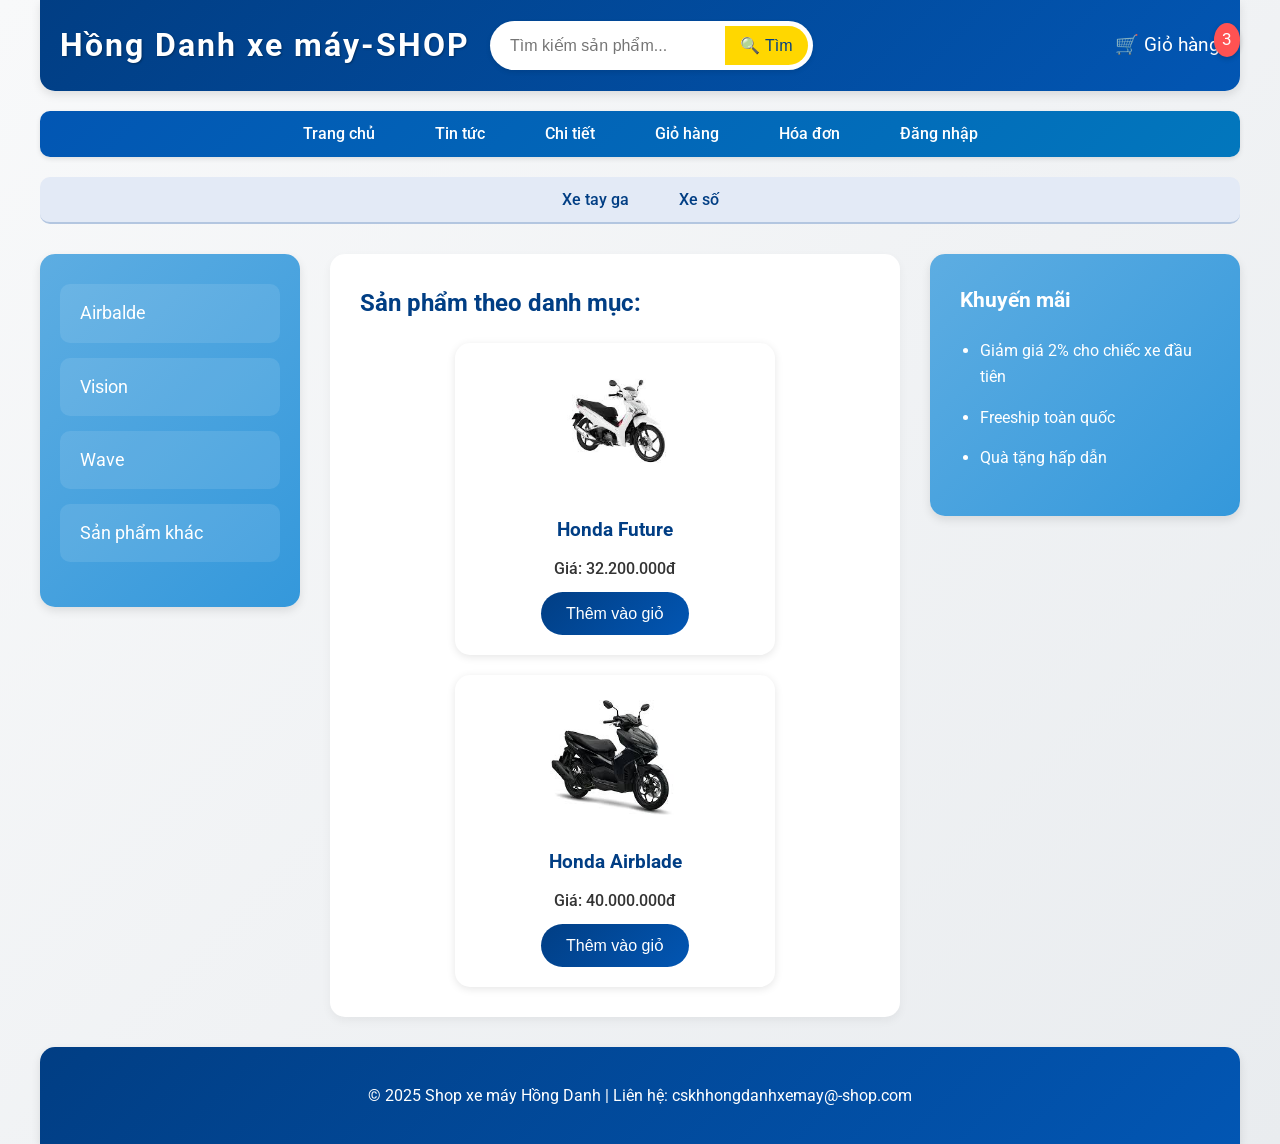
<file: img/tieuluan/tieuluan/Mautieuluan/asm_categories.html>
<!DOCTYPE html>
<html lang="vi">

<head>
    <meta charset="UTF-8">
    <meta name="viewport" content="width=device-width, initial-scale=1.0">
    <title>Hồng Danh xe máy - Shop</title>
    <link rel="preconnect" href="https://fonts.googleapis.com">
    <link rel="preconnect" href="https://fonts.gstatic.com" crossorigin>
    <link href="https://fonts.googleapis.com/css2?family=Roboto:wght@400;500;700&display=swap" rel="stylesheet">
    <style>
        body {
            font-family: 'Roboto', Arial, sans-serif;
            margin: 0;
            background: linear-gradient(135deg, #f8f9fa 0%, #e9ecef 100%);
            color: #333;
            line-height: 1.6;
        }

        .container {
            max-width: 1200px;
            margin: 0 auto;
            padding: 0 20px;
        }

        /* Header with Logo, Search, Cart */
        .header-flex {
            display: flex;
            align-items: center;
            justify-content: space-between;
            background: linear-gradient(135deg, #013e84 0%, #0256b3 100%);
            color: #fff;
            padding: 20px;
            border-radius: 0 0 15px 15px;
            box-shadow: 0 4px 10px rgba(0, 0, 0, 0.1);
            flex-wrap: wrap;
            gap: 20px;
        }

        .logo {
            font-size: 2em;
            font-weight: 700;
            letter-spacing: 2px;
            text-shadow: 1px 1px 2px rgba(0, 0, 0, 0.3);
        }

        .search-bar {
            display: flex;
            align-items: center;
            background: #fff;
            border-radius: 25px;
            padding: 5px;
            box-shadow: 0 2px 5px rgba(0, 0, 0, 0.1);
            transition: box-shadow 0.3s;
        }

        .search-bar:hover {
            box-shadow: 0 4px 10px rgba(0, 0, 0, 0.2);
        }

        .search-bar input {
            border: none;
            outline: none;
            padding: 10px 15px;
            font-size: 1em;
            border-radius: 25px 0 0 25px;
            flex: 1;
        }

        .search-bar button {
            border: none;
            background: #FFD700;
            color: #013e84;
            padding: 10px 15px;
            border-radius: 0 25px 25px 0;
            cursor: pointer;
            font-size: 1em;
            font-weight: 500;
            transition: background 0.3s;
        }

        .search-bar button:hover {
            background: #FFC107;
        }

        .search-bar button::before {
            content: "🔍";
            margin-right: 5px;
        }

        .cart-responsive {
            margin-left: auto;
        }

        .cart-link {
            color: #fff;
            text-decoration: none;
            font-size: 1.2em;
            position: relative;
            transition: color 0.3s;
        }

        .cart-link:hover {
            color: #FFD700;
        }

        .cart-link::before {
            content: "🛒";
            margin-right: 5px;
        }

        .cart-count {
            background: #ff5252;
            color: #fff;
            border-radius: 50%;
            padding: 3px 8px;
            font-size: 0.9em;
            position: absolute;
            top: -10px;
            right: -20px;
            box-shadow: 0 2px 5px rgba(0, 0, 0, 0.2);
        }

        /* Sort Bar */
        .sort-bar {
            background: linear-gradient(135deg, #0256b3 0%, #0277bd 100%);
            padding: 10px 0;
            border-radius: 10px;
            margin: 20px 0;
            box-shadow: 0 2px 5px rgba(0, 0, 0, 0.1);
        }

        .sort-bar ul {
            display: flex;
            gap: 20px;
            margin: 0;
            padding: 0 20px;
            list-style: none;
            justify-content: center;
        }

        .sort-bar a {
            color: #fff;
            text-decoration: none;
            padding: 12px 20px;
            border-radius: 25px;
            transition: all 0.3s;
            font-weight: 500;
        }

        .sort-bar a:hover {
            background: #FFD700;
            color: #013e84;
            transform: translateY(-2px);
        }

        /* Category Nav */
        .category-nav {
            background: #e3eaf6;
            border-bottom: 2px solid #b3c6e0;
            padding: 10px 0;
            border-radius: 10px;
            margin-bottom: 20px;
        }

        .category-nav ul {
            display: flex;
            gap: 20px;
            margin: 0;
            padding: 0 20px;
            list-style: none;
            justify-content: center;
        }

        .category-nav a {
            color: #013e84;
            text-decoration: none;
            padding: 10px 15px;
            border-radius: 20px;
            transition: all 0.3s;
            font-weight: 500;
        }

        .category-nav a:hover {
            background: #ff5252;
            color: #fff;
            transform: translateY(-2px);
        }

        /* Main Layout */
        .main-layout {
            display: flex;
            gap: 30px;
            min-height: 400px;
            margin: 30px 0;
        }

        .side-menu {
            flex: 0 0 220px;
            background: linear-gradient(135deg, #5dade2 0%, #3498db 100%);
            border-radius: 15px;
            padding: 30px 20px;
            box-shadow: 0 4px 10px rgba(0, 0, 0, 0.1);
            height: fit-content;
        }

        .side-menu ul {
            list-style: none;
            padding: 0;
            margin: 0;
        }

        .side-menu li {
            margin-bottom: 15px;
        }

        .side-menu a {
            color: #fff;
            text-decoration: none;
            background: rgba(255, 255, 255, 0.1);
            display: block;
            padding: 15px 20px;
            border-radius: 10px;
            font-size: 1.1em;
            transition: all 0.3s;
        }

        .side-menu a:hover {
            background: #21618c;
            transform: translateX(5px);
        }

        .main-content {
            flex: 1;
            background: #fff;
            border-radius: 15px;
            padding: 30px;
            box-shadow: 0 4px 10px rgba(0, 0, 0, 0.05);
            min-width: 300px;
        }

        .main-content h3 {
            margin: 0 0 20px 0;
            color: #013e84;
            font-size: 1.5em;
            font-weight: 700;
        }

        .product-list {
            display: flex;
            flex-wrap: wrap;
            gap: 20px;
            justify-content: center; /* Căn giữa các sản phẩm ngang */
        }

        .product-item {
            background: #fff;
            border-radius: 15px;
            box-shadow: 0 2px 8px rgba(0, 0, 0, 0.1);
            padding: 20px;
            flex: 1 1 250px;
            max-width: 280px;
            text-align: center;
            transition: all 0.3s;
        }

        .product-item:hover {
            transform: translateY(-5px);
            box-shadow: 0 6px 15px rgba(0, 0, 0, 0.15);
        }

        .product-item img {
            width: 100%;
            max-width: 150px;
            height: 120px;
            object-fit: cover;
            border-radius: 10px;
            margin-bottom: 15px;
        }

        .product-item h4 {
            margin: 10px 0;
            color: #013e84;
            font-size: 1.2em;
        }

        .product-item p {
            margin: 10px 0;
            font-weight: 500;
        }

        .product-item button {
            background: linear-gradient(135deg, #013e84 0%, #0256b3 100%);
            color: #fff;
            border: none;
            border-radius: 25px;
            padding: 12px 25px;
            cursor: pointer;
            font-size: 1em;
            font-weight: 500;
            transition: all 0.3s;
        }

        .product-item button:hover {
            background: #FFD700;
            color: #013e84;
            transform: scale(1.05);
        }

        .right-sidebar {
            flex: 0 0 250px;
            background: linear-gradient(135deg, #5dade2 0%, #3498db 100%);
            border-radius: 15px;
            padding: 30px;
            box-shadow: 0 4px 10px rgba(0, 0, 0, 0.1);
            color: #fff;
            height: fit-content;
        }

        .right-sidebar h3 {
            margin-top: 0;
            font-size: 1.3em;
            font-weight: 700;
        }

        .right-sidebar ul {
            padding-left: 20px;
            margin: 0;
        }

        .right-sidebar li {
            margin-bottom: 15px;
            font-size: 1em;
        }

        /* Footer */
        .footer-bar {
            background: linear-gradient(135deg, #013e84 0%, #0256b3 100%);
            color: #fff;
            text-align: center;
            padding: 20px;
            border-radius: 15px 15px 0 0;
            margin-top: 30px;
            box-shadow: 0 4px 10px rgba(0, 0, 0, 0.1);
        }

        /* Menu Toggle for Mobile */
        .menu-toggle {
            display: none;
            margin: 20px auto;
            background: #0256b3;
            color: #fff;
            border: none;
            border-radius: 25px;
            padding: 12px 25px;
            font-size: 1em;
            cursor: pointer;
            transition: background 0.3s;
        }

        .menu-toggle:hover {
            background: #FFD700;
            color: #013e84;
        }

        /* Responsive */
        @media (max-width: 767px) {
            .container {
                padding: 0 10px;
            }

            .header-flex {
                flex-direction: column;
                text-align: center;
                padding: 15px;
            }

            .search-bar {
                width: 100%;
                max-width: 300px;
            }

            .cart-responsive {
                margin-left: 0;
                margin-top: 10px;
            }

            .menu-toggle {
                display: block;
            }

            .sort-bar,
            .category-nav {
                display: none;
            }

            .main-layout {
                flex-direction: column;
                gap: 20px;
            }

            .side-menu,
            .right-sidebar {
                width: 100%;
                margin-bottom: 20px;
            }

            .main-content {
                padding: 20px;
            }

            .product-list {
                flex-direction: column;
                gap: 15px;
                justify-content: flex-start; /* Trên mobile, stack dọc */
            }

            .product-item {
                flex: 0 0 100%;
                max-width: 100%;
            }

            .sort-bar ul,
            .category-nav ul {
                flex-direction: column;
                align-items: center;
                gap: 10px;
            }
        }
    </style>
</head>

<body>
    <div class="container">
        <!-- Header -->
        <header class="header-flex">
            <div class="logo">Hồng Danh xe máy-SHOP</div>
            <div class="search-bar">
                <input type="text" placeholder="Tìm kiếm sản phẩm...">
                <button>Tìm</button>
            </div>
            <div class="cart-responsive">
                <a href="#" class="cart-link">Giỏ hàng <span class="cart-count">3</span></a>
            </div>
        </header>

        <!-- Menu Toggle for Mobile -->
        <button class="menu-toggle" onclick="toggleMenu()">☰ Menu</button>

        <!-- Sort Bar -->
        <nav class="sort-bar">
            <ul>
                <li><a href="asm.html">Trang chủ</a></li>
                <li><a href="asm_news.html">Tin tức</a></li>
                <li><a href="asm_detail.html">Chi tiết</a></li>
                <li><a href="asm_cart.html">Giỏ hàng</a></li>
                <li><a href="asm_Bill.html">Hóa đơn</a></li>
                <li><a href="asm_login.html">Đăng nhập</a></li>
            </ul>
        </nav>

        <!-- Category Nav -->
        <nav class="category-nav">
            <ul>
                <li><a href="#">Xe tay ga</a></li>
                <li><a href="#">Xe số</a></li>
            </ul>
        </nav>

        <!-- Main Layout -->
        <div class="main-layout">
            <nav class="side-menu">
                <ul>
                    <li><a href="#">Airbalde</a></li>
                    <li><a href="#">Vision</a></li>
                    <li><a href="#">Wave</a></li>
                    <li><a href="#">Sản phẩm khác</a></li>
                </ul>
            </nav>
            <main class="main-content">
                <h3>Sản phẩm theo danh mục:</h3>
                <div class="product-list">
                    <div class="product-item">
                        <img src="./image/tải xuống (1).jfif" alt="Future">
                        <h4>Honda Future</h4>
                        <p>Giá: 32.200.000đ</p>
                        <button>Thêm vào giỏ</button>
                    </div>
                    <div class="product-item">
                        <img src="./image/ab.jfif" alt="Airblade">
                        <h4>Honda Airblade</h4>
                        <p>Giá: 40.000.000đ</p>
                        <button>Thêm vào giỏ</button>
                    </div>
            </main>
            <aside class="right-sidebar">
                <h3>Khuyến mãi</h3>
                <ul>
                    <li>Giảm giá 2% cho chiếc xe đầu tiên</li>
                    <li>Freeship toàn quốc</li>
                    <li>Quà tặng hấp dẫn</li>
                </ul>
            </aside>
        </div>

        <!-- Footer -->
        <footer class="footer-bar">
           <p> &copy; 2025 Shop xe máy Hồng Danh | Liên hệ: cskhhongdanhxemay@-shop.com</p>
        </footer>
    </div>

    <script>
        function toggleMenu() {
            var sortBar = document.querySelector('.sort-bar');
            var catNav = document.querySelector('.category-nav');
            if (sortBar.style.display === 'block') {
                sortBar.style.display = 'none';
                catNav.style.display = 'none';
            } else {
                sortBar.style.display = 'block';
                catNav.style.display = 'block';
            }
        }
    </script>
</body>

</html>
</file>
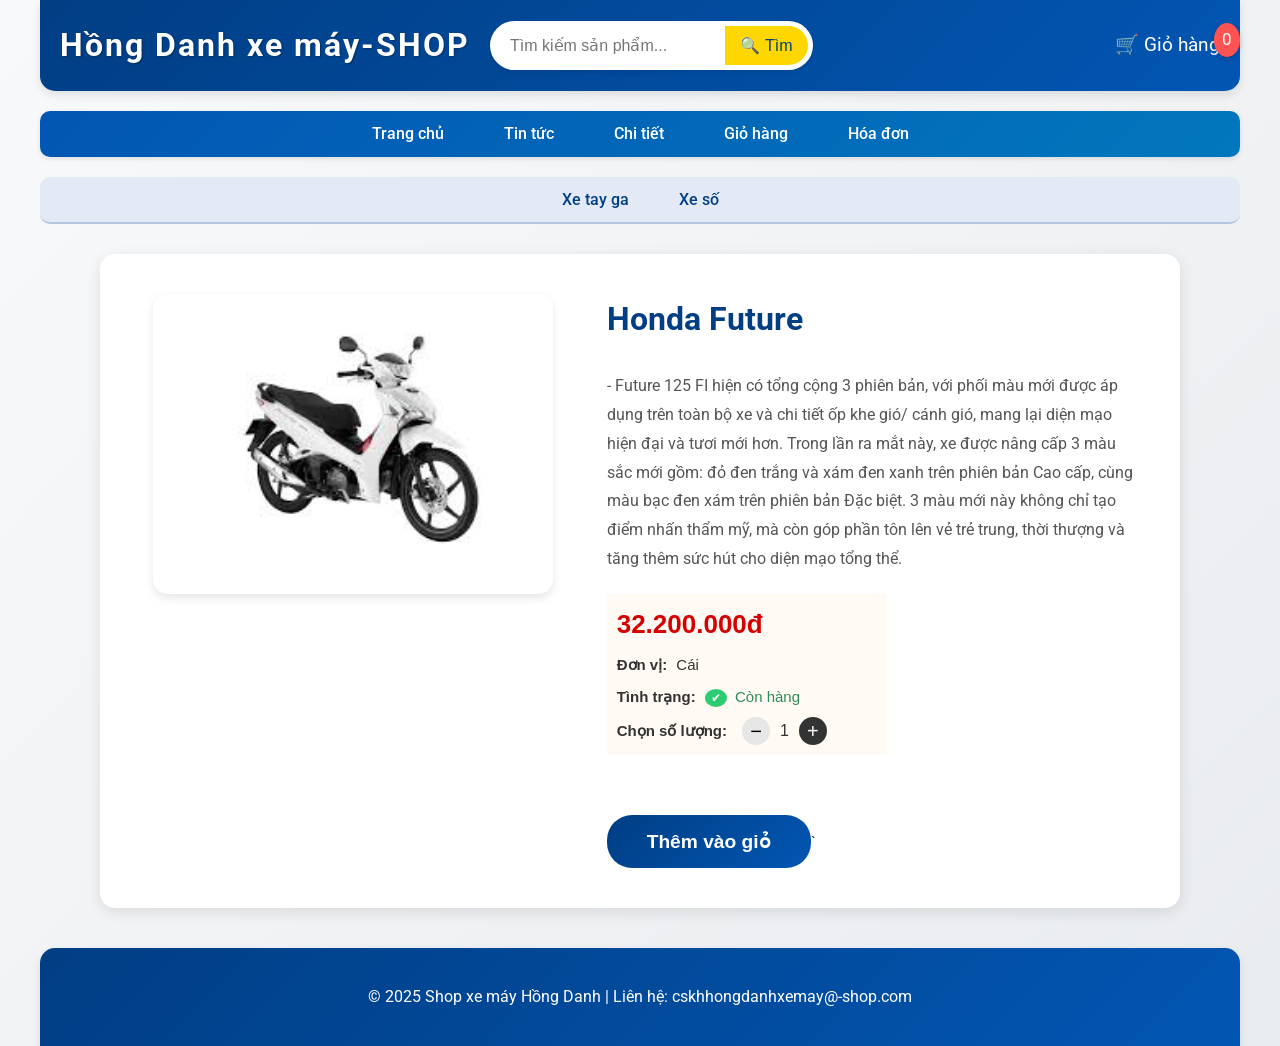
<file: img/tieuluan/tieuluan/Mautieuluan/asm_detail.html>
<!DOCTYPE html>
<html lang="vi">

<head>
  <meta charset="UTF-8">
  <meta name="viewport" content="width=device-width, initial-scale=1.0">
  <title>Chi tiết sản phẩm - Hồng Danh xe máy-SHOP</title>
  <link rel="preconnect" href="https://fonts.googleapis.com">
  <link rel="preconnect" href="https://fonts.gstatic.com" crossorigin>
  <link href="https://fonts.googleapis.com/css2?family=Roboto:wght@400;500;700&display=swap" rel="stylesheet">
  <style>
    body {
      font-family: 'Roboto', Arial, sans-serif;
      margin: 0;
      background: linear-gradient(135deg, #f8f9fa 0%, #e9ecef 100%);
      color: #333;
      line-height: 1.6;
    }

    .container {
      max-width: 1200px;
      margin: 0 auto;
      padding: 0 20px;
    }

    /* Header with Logo, Search, Cart */
    .header-flex {
      display: flex;
      align-items: center;
      justify-content: space-between;
      background: linear-gradient(135deg, #013e84 0%, #0256b3 100%);
      color: #fff;
      padding: 20px;
      border-radius: 0 0 15px 15px;
      box-shadow: 0 4px 10px rgba(0, 0, 0, 0.1);
      flex-wrap: wrap;
      gap: 20px;
    }

    .logo {
      font-size: 2em;
      font-weight: 700;
      letter-spacing: 2px;
      text-shadow: 1px 1px 2px rgba(0, 0, 0, 0.3);
    }

    .search-bar {
      display: flex;
      align-items: center;
      background: #fff;
      border-radius: 25px;
      padding: 5px;
      box-shadow: 0 2px 5px rgba(0, 0, 0, 0.1);
      transition: box-shadow 0.3s;
    }

    .search-bar:hover {
      box-shadow: 0 4px 10px rgba(0, 0, 0, 0.2);
    }

    .search-bar input {
      border: none;
      outline: none;
      padding: 10px 15px;
      font-size: 1em;
      border-radius: 25px 0 0 25px;
      flex: 1;
    }

    .search-bar button {
      border: none;
      background: #FFD700;
      color: #013e84;
      padding: 10px 15px;
      border-radius: 0 25px 25px 0;
      cursor: pointer;
      font-size: 1em;
      font-weight: 500;
      transition: background 0.3s;
    }

    .search-bar button:hover {
      background: #FFC107;
    }

    .search-bar button::before {
      content: "🔍";
      margin-right: 5px;
    }

    .cart-responsive {
      margin-left: auto;
    }

    .cart-link {
      color: #fff;
      text-decoration: none;
      font-size: 1.2em;
      position: relative;
      transition: color 0.3s;
    }

    .cart-link:hover {
      color: #FFD700;
    }

    .cart-link::before {
      content: "🛒";
      margin-right: 5px;
    }

    .cart-count {
      background: #ff5252;
      color: #fff;
      border-radius: 50%;
      padding: 3px 8px;
      font-size: 0.9em;
      position: absolute;
      top: -10px;
      right: -20px;
      box-shadow: 0 2px 5px rgba(0, 0, 0, 0.2);
    }

    /* Sort Bar */
    .sort-bar {
      background: linear-gradient(135deg, #0256b3 0%, #0277bd 100%);
      padding: 10px 0;
      border-radius: 10px;
      margin: 20px 0;
      box-shadow: 0 2px 5px rgba(0, 0, 0, 0.1);
    }

    .sort-bar ul {
      display: flex;
      gap: 20px;
      margin: 0;
      padding: 0 20px;
      list-style: none;
      justify-content: center;
    }

    .sort-bar a {
      color: #fff;
      text-decoration: none;
      padding: 12px 20px;
      border-radius: 25px;
      transition: all 0.3s;
      font-weight: 500;
    }

    .sort-bar a:hover {
      background: #FFD700;
      color: #013e84;
      transform: translateY(-2px);
    }

    /* Category Nav */
    .category-nav {
      background: #e3eaf6;
      border-bottom: 2px solid #b3c6e0;
      padding: 10px 0;
      border-radius: 10px;
      margin-bottom: 20px;
    }

    .category-nav ul {
      display: flex;
      gap: 20px;
      margin: 0;
      padding: 0 20px;
      list-style: none;
      justify-content: center;
    }

    .category-nav a {
      color: #013e84;
      text-decoration: none;
      padding: 10px 15px;
      border-radius: 20px;
      transition: all 0.3s;
      font-weight: 500;
    }

    .category-nav a:hover {
      background: #ff5252;
      color: #fff;
      transform: translateY(-2px);
    }

    /* Product Detail */
    .cart-container {
      max-width: 1000px;
      margin: 30px auto;
      background: #fff;
      border-radius: 15px;
      box-shadow: 0 4px 15px rgba(0, 0, 0, 0.1);
      padding: 40px;
      display: flex;
      flex-wrap: wrap;
      gap: 40px;
      align-items: flex-start;
    }

    .product-image {
      flex: 1 1 320px;
      min-width: 220px;
      text-align: center;
    }

    .product-image img {
      width: 100%;
      max-width: 400px;
      height: 300px;
      object-fit: cover;
      border-radius: 15px;
      box-shadow: 0 4px 10px rgba(0, 0, 0, 0.1);
      transition: transform 0.3s;
    }

    .product-image img:hover {
      transform: scale(1.05);
    }

    .product-info {
      flex: 2 1 320px;
      min-width: 220px;
    }

    .product-info h2 {
      color: #013e84;
      margin-top: 0;
      font-size: 2em;
      font-weight: 700;
    }

    .product-price {
      font-size: 1.5em;
      color: #d32f2f;
      font-weight: bold;
      margin: 10px 0;
    }

    .product-description {
      color: #555;
      line-height: 1.8;
      margin: 20px 0;
    }

    .specs-table {
      width: 100%;
      margin: 20px 0;
      border-collapse: collapse;
      background: #f9f9f9;
      border-radius: 10px;
      overflow: hidden;
      box-shadow: 0 2px 8px rgba(0, 0, 0, 0.05);
    }

    .specs-table caption {
      caption-side: top;
      text-align: left;
      font-weight: bold;
      color: #013e84;
      padding: 10px 0 5px 0;
      font-size: 1.2em;
    }

    .specs-table td {
      padding: 12px 15px;
      border-bottom: 1px solid #e0e0e0;
    }

    .specs-table td:nth-child(odd) {
      font-weight: 500;
      color: #013e84;
      width: 120px;
    }

    .specs-table tr:nth-child(even) {
      background: #f1f6fa;
    }

    .quantity-section {
      margin: 20px 0;
    }

    .quantity-section label {
      font-weight: 500;
      margin-right: 10px;
    }

    .quantity-section input {
      width: 70px;
      padding: 8px 10px;
      border-radius: 8px;
      border: 1px solid #b3c6e0;
      font-size: 1em;
    }

    .add-to-cart-btn {
      background: linear-gradient(135deg, #013e84 0%, #0256b3 100%);
      color: #fff;
      border: none;
      border-radius: 25px;
      padding: 15px 40px;
      cursor: pointer;
      font-size: 1.2em;
      font-weight: bold;
      transition: all 0.3s;
      margin-top: 20px;
    }

    .add-to-cart-btn:hover {
      background: #FFD700;
      color: #013e84;
      transform: scale(1.05);
    }
    .product-box {
    font-family: Arial, sans-serif;
    background: #fffaf3;
    padding: 10px;
    width: 260px;
}

.price {
    color: #d60000;
    font-size: 26px;
    font-weight: bold;
}

.row {
    margin-top: 8px;
    font-size: 15px;
}

.label {
    font-weight: bold;
    margin-right: 5px;
}

.status {
    color: #2e8b57;
}

.check {
    background: #2ecc71;
    color: white;
    padding: 2px 6px;
    border-radius: 50%;
    font-size: 12px;
    margin-right: 4px;
}

.quantity-row {
    display: flex;
    align-items: center;
}

.quantity {
    display: flex;
    align-items: center;
    margin-left: 10px;
}

.quantity button {
    width: 28px;
    height: 28px;
    border: none;
    border-radius: 50%;
    font-size: 20px;
    line-height: 0;
    cursor: pointer;
}

.minus {
    background: #e6e6e6;
}

.plus {
    background: #333;
    color: white;
}

.qty {
    margin: 0 10px;
    font-size: 16px;
}

    /* Footer */
    .footer-bar {
      background: linear-gradient(135deg, #013e84 0%, #0256b3 100%);
      color: #fff;
      text-align: center;
      padding: 20px;
      border-radius: 15px 15px 0 0;
      margin-top: 40px;
      box-shadow: 0 4px 10px rgba(0, 0, 0, 0.1);
    }

    /* Menu Toggle for Mobile */
    .menu-toggle {
      display: none;
      margin: 20px auto;
      background: #0256b3;
      color: #fff;
      border: none;
      border-radius: 25px;
      padding: 12px 25px;
      font-size: 1em;
      cursor: pointer;
      transition: background 0.3s;
    }

    .menu-toggle:hover {
      background: #FFD700;
      color: #013e84;
    }

    /* Responsive */
    @media (max-width: 767px) {
      .container {
        padding: 0 10px;
      }

      .header-flex {
        flex-direction: column;
        text-align: center;
        padding: 15px;
      }

      .search-bar {
        width: 100%;
        max-width: 300px;
      }

      .cart-responsive {
        margin-left: 0;
        margin-top: 10px;
      }

      .menu-toggle {
        display: block;
      }

      .sort-bar,
      .category-nav {
        display: none;
      }

      .cart-container {
        padding: 20px;
        flex-direction: column;
        gap: 20px;
      }

      .product-image img {
        max-width: 100%;
        height: auto;
      }

      .product-info h2 {
        font-size: 1.5em;
      }

      .specs-table {
        font-size: 0.9em;
      }

      .specs-table td {
        padding: 8px 10px;
      }

      .add-to-cart-btn {
        width: 100%;
        padding: 15px 0;
      }

      .sort-bar ul,
      .category-nav ul {
        flex-direction: column;
        align-items: center;
        gap: 10px;
      }
    }
  </style>
</head>

<body>
  <div class="container">
    <!-- Header -->
    <header class="header-flex">
      <div class="logo">Hồng Danh xe máy-SHOP</div>
      <form class="search-bar">
        <input type="text" placeholder="Tìm kiếm sản phẩm...">
        <button type="submit">Tìm</button>
      </form>
      <div class="cart-responsive">
        <a href="#" class="cart-link">Giỏ hàng <span class="cart-count">0</span></a>
      </div>
    </header>

    <!-- Menu Toggle for Mobile -->
    <button class="menu-toggle" onclick="toggleMenu()">☰ Menu</button>

    <!-- Sort Bar -->
    <nav class="sort-bar">
      <ul>
        <li><a href="asm.html">Trang chủ</a></li>
        <li><a href="asm_news.html">Tin tức</a></li>
        <li><a href="asm_detail.html">Chi tiết</a></li>
        <li><a href="asm_cart.html">Giỏ hàng</a></li>
        <li><a href="asm_Bill.html">Hóa đơn</a></li>
      </ul>
    </nav>

    <!-- Category Nav -->
    <nav class="category-nav">
      <ul>
        <li><a href="#">Xe tay ga</a></li>
        <li><a href="#">Xe số</a></li>
      </ul>
    </nav>

    <!-- Product Detail -->
    <div class="cart-container">
      <div class="product-image">
        <img src="./image/tải xuống (1).jfif" alt="Future">
      </div>
      <div class="product-info">
        <h2>Honda Future</h2>
        <p class="product-description">- Future 125 FI hiện có tổng cộng 3 phiên bản, với phối màu mới được
           áp dụng trên toàn bộ xe và chi tiết ốp khe gió/ cánh gió, mang lại diện mạo hiện đại và tươi mới hơn.
            Trong lần ra mắt này, xe được nâng cấp 3 màu sắc mới gồm: đỏ đen trắng và xám đen xanh trên phiên bản
            Cao cấp, cùng màu bạc đen xám trên phiên bản Đặc biệt. 3 màu mới này không chỉ tạo điểm nhấn thẩm mỹ,
             mà còn góp phần tôn lên vẻ trẻ trung, thời thượng và tăng thêm sức hút cho diện mạo tổng thể.</p>
        <table class="specs-table">
          <div class="product-box">
            <div class="price">32.200.000đ</div>
        
            <div class="row">
                <span class="label">Đơn vị:</span>
                <span class="value">Cái</span>
            </div>
        
            <div class="row">
                <span class="label">Tình trạng:</span>
                <span class="status">
                    <span class="check">✔</span> Còn hàng
                </span>
            </div>
        
            <div class="row quantity-row">
                <span class="label">Chọn số lượng:</span>
                <div class="quantity">
                    <button class="minus">−</button>
                    <span class="qty">1</span>
                    <button class="plus">+</button>
                </div>
            </div>
        </div>
        </table>
        <button class="add-to-cart-btn">Thêm vào giỏ</button>`
      </div>
    </div>

    <!-- Footer -->
    <footer class="footer-bar">
        <p> &copy; 2025 Shop xe máy Hồng Danh | Liên hệ: cskhhongdanhxemay@-shop.com</p>
    </footer>
  </div>

  <script>
    function toggleMenu() {
      var sortBar = document.querySelector('.sort-bar');
      var catNav = document.querySelector('.category-nav');
      if (sortBar.style.display === 'block') {
        sortBar.style.display = 'none';
        catNav.style.display = 'none';
      } else {
        sortBar.style.display = 'block';
        catNav.style.display = 'block';
      }
    }
  </script>
</body>

</html>
</file>
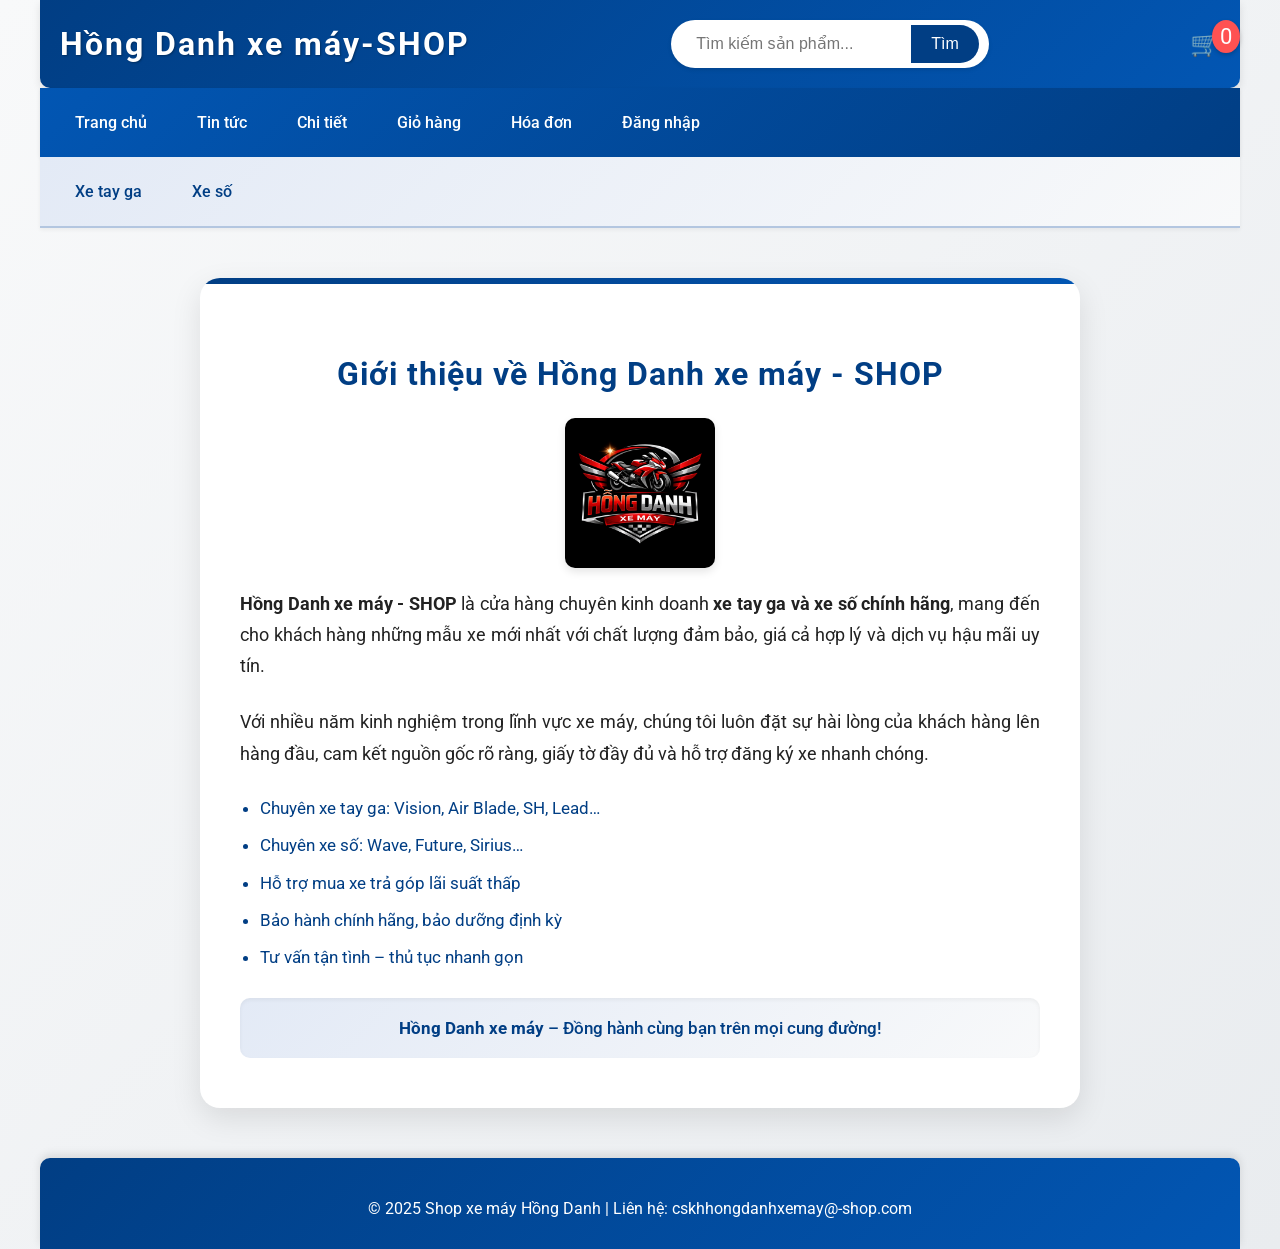
<file: img/tieuluan/tieuluan/Mautieuluan/asm_intro.html>
<!-- Trang ASM đáp ứng các yêu cầu: Header search, Cart responsive, Header sort bar, Category product -->
<!DOCTYPE html>
<html lang="vi">

<head>
    <meta charset="UTF-8">
    <meta name="viewport" content="width=device-width, initial-scale=1.0">
    <title>Hồng Danh xe máy - Shop</title>
    <!-- Thêm Google Fonts để font chữ đẹp hơn -->
    <link href="https://fonts.googleapis.com/css2?family=Roboto:wght@300;400;500;700&display=swap" rel="stylesheet">
    <style>
        body {
            font-family: 'Roboto', Arial, sans-serif;
            margin: 0;
            background: linear-gradient(135deg, #f8f9fa 0%, #e9ecef 100%);
            color: #333;
        }

        .container {
            max-width: 1200px;
            margin: 0 auto;
            padding: 0 20px;
        }

        .header-flex {
            display: flex;
            align-items: center;
            justify-content: space-between;
            background: linear-gradient(135deg, #013e84 0%, #0256b3 100%);
            color: #fff;
            padding: 20px;
            flex-wrap: wrap;
            gap: 20px;
            box-shadow: 0 4px 8px rgba(0, 0, 0, 0.1);
            border-radius: 0 0 10px 10px;
        }

        .logo {
            font-size: 2em;
            font-weight: 700;
            letter-spacing: 2px;
            text-shadow: 1px 1px 2px rgba(0, 0, 0, 0.3);
        }

        .search-bar {
            display: flex;
            align-items: center;
            background: #fff;
            border-radius: 25px;
            padding: 5px 10px;
            box-shadow: 0 2px 4px rgba(0, 0, 0, 0.1);
            transition: box-shadow 0.3s ease;
        }

        .search-bar:hover {
            box-shadow: 0 4px 8px rgba(0, 0, 0, 0.2);
        }

        .search-bar input {
            border: none;
            outline: none;
            padding: 10px 15px;
            font-size: 1em;
            border-radius: 25px 0 0 25px;
            flex: 1;
        }

        .search-bar button {
            border: none;
            background: #013e84;
            color: #fff;
            padding: 10px 20px;
            border-radius: 0 25px 25px 0;
            cursor: pointer;
            font-size: 1em;
            font-weight: 500;
            transition: background 0.3s ease;
        }

        .search-bar button:hover {
            background: #0256b3;
        }

        .cart-responsive {
            position: relative;
        }

        .cart-link {
            color: #fff;
            text-decoration: none;
            font-size: 1.5em;
            position: relative;
            transition: transform 0.3s ease;
        }

        .cart-link:hover {
            transform: scale(1.1);
        }

        .cart-count {
            background: #ff5252;
            color: #fff;
            border-radius: 50%;
            padding: 4px 8px;
            font-size: 0.9em;
            position: absolute;
            top: -10px;
            right: -20px;
            box-shadow: 0 2px 4px rgba(0, 0, 0, 0.2);
        }

        /* Sort bar */
        .sort-bar {
            background: linear-gradient(135deg, #0256b3 0%, #013e84 100%);
            padding: 0;
            box-shadow: 0 2px 4px rgba(0, 0, 0, 0.1);
        }

        .sort-bar ul {
            display: flex;
            gap: 20px;
            margin: 0;
            padding: 15px 20px;
            list-style: none;
        }

        .sort-bar a {
            color: #fff;
            text-decoration: none;
            padding: 10px 15px;
            display: block;
            font-weight: 500;
            border-radius: 5px;
            transition: background 0.3s ease, color 0.3s ease;
        }

        .sort-bar a:hover {
            background: rgba(255, 255, 255, 0.2);
            color: #ffd600;
        }

        /* Category nav */
        .category-nav {
            background: linear-gradient(135deg, #e3eaf6 0%, #f8f9fa 100%);
            border-bottom: 2px solid #b3c6e0;
            padding: 0;
            box-shadow: 0 2px 4px rgba(0, 0, 0, 0.05);
        }

        .category-nav ul {
            display: flex;
            gap: 20px;
            margin: 0;
            padding: 15px 20px;
            list-style: none;
        }

        .category-nav a {
            color: #013e84;
            text-decoration: none;
            padding: 10px 15px;
            display: block;
            font-weight: 500;
            border-radius: 5px;
            transition: background 0.3s ease, color 0.3s ease;
        }

        .category-nav a:hover {
            background: rgba(1, 62, 132, 0.1);
            color: #ff5252;
        }

        @media (max-width: 768px) {
            .header-flex {
                flex-direction: column;
                text-align: center;
            }

            .sort-bar ul,
            .category-nav ul {
                flex-direction: column;
                align-items: center;
                gap: 10px;
            }

            .container {
                padding: 0 10px;
            }
        }

        .menu-toggle {
            display: none;
            margin: 20px auto;
            background: linear-gradient(135deg, #0256b3 0%, #013e84 100%);
            color: #fff;
            border: none;
            border-radius: 25px;
            padding: 12px 25px;
            font-size: 1em;
            cursor: pointer;
            box-shadow: 0 4px 8px rgba(0, 0, 0, 0.1);
            transition: box-shadow 0.3s ease;
        }

        .menu-toggle:hover {
            box-shadow: 0 6px 12px rgba(0, 0, 0, 0.2);
        }

        @media (max-width: 768px) {
            .menu-toggle {
                display: block;
            }

            .sort-bar,
            .category-nav {
                display: none;
            }
        }

        /* Section giới thiệu */
        .intro-section {
            margin: 50px 0;
            display: flex;
            justify-content: center;
            align-items: center;
            min-height: 400px;
        }

        .intro-card {
            background: #fff;
            border-radius: 20px;
            box-shadow: 0 10px 30px rgba(0, 0, 0, 0.1);
            padding: 50px 40px;
            max-width: 800px;
            width: 100%;
            margin: auto;
            position: relative;
            overflow: hidden;
        }

        .intro-card::before {
            content: '';
            position: absolute;
            top: 0;
            left: 0;
            right: 0;
            height: 6px;
            background: linear-gradient(135deg, #013e84 0%, #0256b3 100%);
        }

        .intro-card h2 {
            text-align: center;
            color: #013e84;
            margin-bottom: 25px;
            font-weight: 700;
            font-size: 2em;
            letter-spacing: 1px;
        }

        .intro-card .logo-img {
            display: block;
            width: 150px;
            height: auto;
            margin: 0 auto 20px;
            border-radius: 10px;
            box-shadow: 0 4px 8px rgba(0, 0, 0, 0.1);
        }

        .intro-card p {
            font-size: 1.15em;
            line-height: 1.7;
            color: #222;
            margin-bottom: 25px;
            text-align: justify;
        }

        .intro-card ul {
            font-size: 1.08em;
            line-height: 1.7;
            color: #013e84;
            margin-bottom: 25px;
            padding-left: 20px;
        }

        .intro-card ul li {
            margin-bottom: 8px;
        }

        .intro-card .highlight-box {
            background: linear-gradient(135deg, #e3eaf6 0%, #f8f9fa 100%);
            border-radius: 10px;
            padding: 20px 18px;
            text-align: center;
            color: #013e84;
            font-size: 1.08em;
            font-weight: 500;
            box-shadow: inset 0 2px 4px rgba(0, 0, 0, 0.05);
        }

        /* Footer */
        footer {
            background: linear-gradient(135deg, #013e84 0%, #0256b3 100%);
            color: #fff;
            text-align: center;
            padding: 25px 0 15px 0;
            margin-top: 50px;
            font-size: 1em;
            border-radius: 10px 10px 0 0;
            box-shadow: 0 -4px 8px rgba(0, 0, 0, 0.1);
        }
    </style>
</head>

<script>
    function toggleMenu() {
        var sortBar = document.querySelector('.sort-bar');
        var catNav = document.querySelector('.category-nav');
        if (sortBar.style.display === 'block') {
            sortBar.style.display = 'none';
            catNav.style.display = 'none';
        } else {
            sortBar.style.display = 'block';
            catNav.style.display = 'block';
        }
    }
</script>

<body>
    <div class="container">
        <!-- Header + Search + Cart -->
        <div class="header-flex">
            <div class="logo">Hồng Danh xe máy-SHOP</div>
            <form class="search-bar">
                <input type="text" placeholder="Tìm kiếm sản phẩm...">
                <button type="submit">Tìm</button>
            </form>
            <div class="cart-responsive">
                <a href="#" class="cart-link">🛒 <span class="cart-count">0</span></a>
            </div>
        </div>
        <!-- Sort bar -->
        <button class="menu-toggle" onclick="toggleMenu()">☰ Menu</button>
        <nav class="sort-bar">
            <ul>
                <li><a href="asm.html">Trang chủ</a></li>
                <li><a href="asm_news.html">Tin tức</a></li>
                <li><a href="asm_detail.html">Chi tiết</a></li>
                <li><a href="asm_cart.html">Giỏ hàng</a></li>
                <li><a href="asm_Bill.html">Hóa đơn</a></li>
                <li><a href="#">Đăng nhập</a></li>
            </ul>
        </nav>
        <!-- Category product -->
        <nav class="category-nav">
            <ul>
                <li><a href="#">Xe tay ga</a></li>
                <li><a href="#">Xe số</a></li>
            </ul>
        </nav>
        <!-- Section giới thiệu -->
       <section class="intro-section">
    <div class="intro-card">
        <h2>Giới thiệu về Hồng Danh xe máy - SHOP</h2>
        <img src="./image/ChatGPT Image 10_32_38 7 thg 1, 2026.png" alt="Logo Hồng Danh xe máy" class="logo-img">
        <p>
            <strong>Hồng Danh xe máy - SHOP</strong> là cửa hàng chuyên kinh doanh
            <strong>xe tay ga và xe số chính hãng</strong>, mang đến cho khách hàng
            những mẫu xe mới nhất với chất lượng đảm bảo, giá cả hợp lý và dịch vụ
            hậu mãi uy tín.
        </p>
        <p>
            Với nhiều năm kinh nghiệm trong lĩnh vực xe máy, chúng tôi luôn đặt
            sự hài lòng của khách hàng lên hàng đầu, cam kết nguồn gốc rõ ràng,
            giấy tờ đầy đủ và hỗ trợ đăng ký xe nhanh chóng.
        </p>
        <ul>
            <li>Chuyên xe tay ga: Vision, Air Blade, SH, Lead…</li>
            <li>Chuyên xe số: Wave, Future, Sirius…</li>
            <li>Hỗ trợ mua xe trả góp lãi suất thấp</li>
            <li>Bảo hành chính hãng, bảo dưỡng định kỳ</li>
            <li>Tư vấn tận tình – thủ tục nhanh gọn</li>
        </ul>
        <div class="highlight-box">
            <strong>Hồng Danh xe máy</strong> – Đồng hành cùng bạn trên mọi cung đường!
        </div>
    </div>
</section>

        <!-- Footer -->
        <footer>
         <p> &copy; 2025 Shop xe máy Hồng Danh | Liên hệ: cskhhongdanhxemay@-shop.com</p>
        </footer>
    </div>
</body>

</html>
</file>
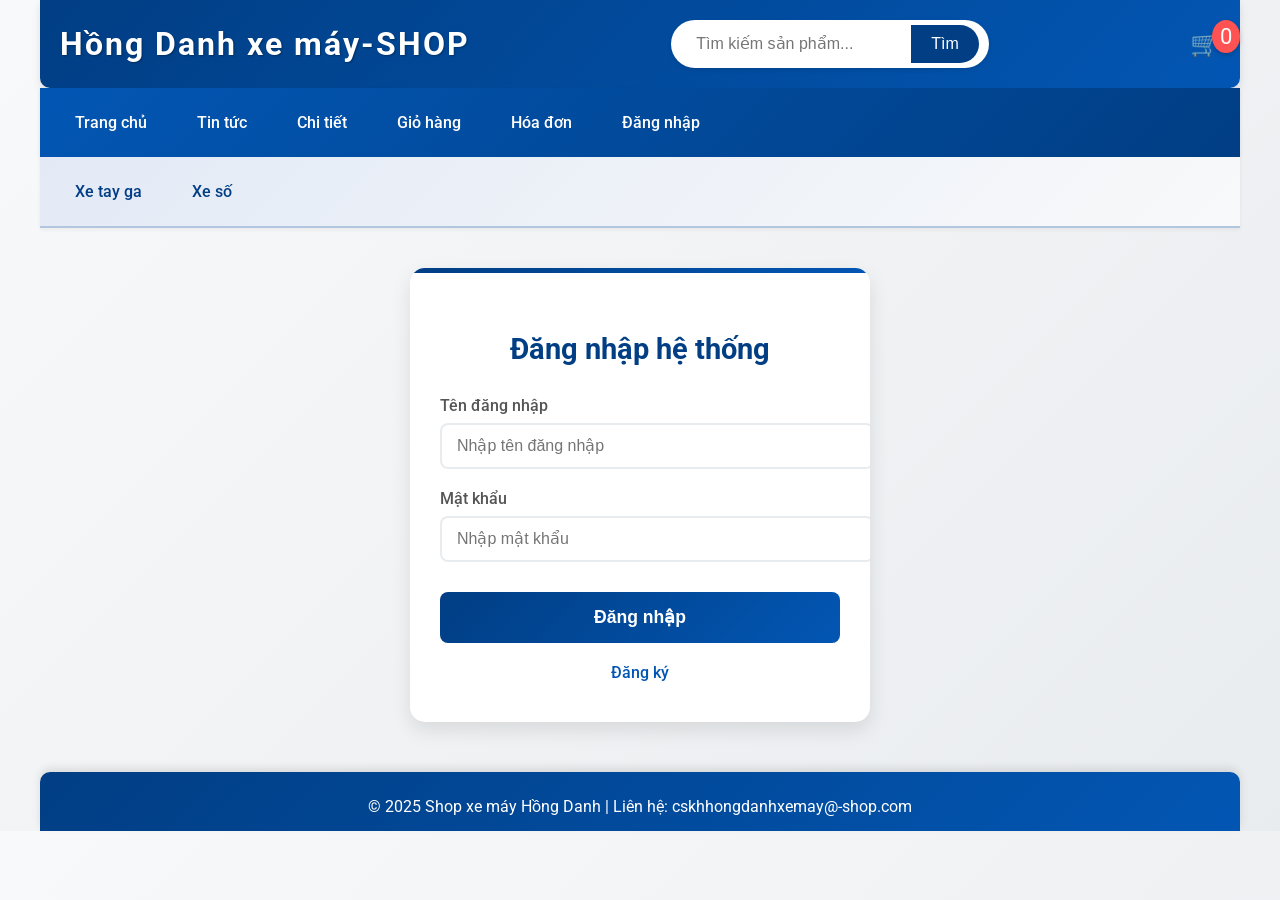
<file: img/tieuluan/tieuluan/Mautieuluan/asm_login.html>
<!-- Trang ASM đáp ứng các yêu cầu: Header search, Cart responsive, Header sort bar, Category product -->
<!DOCTYPE html>
<html lang="vi">

<head>
    <meta charset="UTF-8">
    <meta name="viewport" content="width=device-width, initial-scale=1.0">
    <title>Hồng Danh xe máy - Shop</title>
    <!-- Thêm Google Fonts để font chữ đẹp hơn -->
    <link href="https://fonts.googleapis.com/css2?family=Roboto:wght@300;400;500;700&display=swap" rel="stylesheet">
    <style>
        body {
            font-family: 'Roboto', Arial, sans-serif;
            margin: 0;
            background: linear-gradient(135deg, #f8f9fa 0%, #e9ecef 100%);
            color: #333;
        }

        .container {
            max-width: 1200px;
            margin: 0 auto;
            padding: 0 20px;
        }

        .header-flex {
            display: flex;
            align-items: center;
            justify-content: space-between;
            background: linear-gradient(135deg, #013e84 0%, #0256b3 100%);
            color: #fff;
            padding: 20px;
            flex-wrap: wrap;
            gap: 20px;
            box-shadow: 0 4px 8px rgba(0, 0, 0, 0.1);
            border-radius: 0 0 10px 10px;
        }

        .logo {
            font-size: 2em;
            font-weight: 700;
            letter-spacing: 2px;
            text-shadow: 1px 1px 2px rgba(0, 0, 0, 0.3);
        }

        .search-bar {
            display: flex;
            align-items: center;
            background: #fff;
            border-radius: 25px;
            padding: 5px 10px;
            box-shadow: 0 2px 4px rgba(0, 0, 0, 0.1);
            transition: box-shadow 0.3s ease;
        }

        .search-bar:hover {
            box-shadow: 0 4px 8px rgba(0, 0, 0, 0.2);
        }

        .search-bar input {
            border: none;
            outline: none;
            padding: 10px 15px;
            font-size: 1em;
            border-radius: 25px 0 0 25px;
            flex: 1;
        }

        .search-bar button {
            border: none;
            background: #013e84;
            color: #fff;
            padding: 10px 20px;
            border-radius: 0 25px 25px 0;
            cursor: pointer;
            font-size: 1em;
            font-weight: 500;
            transition: background 0.3s ease;
        }

        .search-bar button:hover {
            background: #0256b3;
        }

        .cart-responsive {
            position: relative;
        }

        .cart-link {
            color: #fff;
            text-decoration: none;
            font-size: 1.5em;
            position: relative;
            transition: transform 0.3s ease;
        }

        .cart-link:hover {
            transform: scale(1.1);
        }

        .cart-count {
            background: #ff5252;
            color: #fff;
            border-radius: 50%;
            padding: 4px 8px;
            font-size: 0.9em;
            position: absolute;
            top: -10px;
            right: -20px;
            box-shadow: 0 2px 4px rgba(0, 0, 0, 0.2);
        }

        /* Sort bar */
        .sort-bar {
            background: linear-gradient(135deg, #0256b3 0%, #013e84 100%);
            padding: 0;
            box-shadow: 0 2px 4px rgba(0, 0, 0, 0.1);
        }

        .sort-bar ul {
            display: flex;
            gap: 20px;
            margin: 0;
            padding: 15px 20px;
            list-style: none;
        }

        .sort-bar a {
            color: #fff;
            text-decoration: none;
            padding: 10px 15px;
            display: block;
            font-weight: 500;
            border-radius: 5px;
            transition: background 0.3s ease, color 0.3s ease;
        }

        .sort-bar a:hover {
            background: rgba(255, 255, 255, 0.2);
            color: #ffd600;
        }

        /* Category nav */
        .category-nav {
            background: linear-gradient(135deg, #e3eaf6 0%, #f8f9fa 100%);
            border-bottom: 2px solid #b3c6e0;
            padding: 0;
            box-shadow: 0 2px 4px rgba(0, 0, 0, 0.05);
        }

        .category-nav ul {
            display: flex;
            gap: 20px;
            margin: 0;
            padding: 15px 20px;
            list-style: none;
        }

        .category-nav a {
            color: #013e84;
            text-decoration: none;
            padding: 10px 15px;
            display: block;
            font-weight: 500;
            border-radius: 5px;
            transition: background 0.3s ease, color 0.3s ease;
        }

        .category-nav a:hover {
            background: rgba(1, 62, 132, 0.1);
            color: #ff5252;
        }

        @media (max-width: 768px) {
            .header-flex {
                flex-direction: column;
                text-align: center;
            }

            .sort-bar ul,
            .category-nav ul {
                flex-direction: column;
                align-items: center;
                gap: 10px;
            }

            .container {
                padding: 0 10px;
            }
        }

        .menu-toggle {
            display: none;
            margin: 20px auto;
            background: linear-gradient(135deg, #0256b3 0%, #013e84 100%);
            color: #fff;
            border: none;
            border-radius: 25px;
            padding: 12px 25px;
            font-size: 1em;
            cursor: pointer;
            box-shadow: 0 4px 8px rgba(0, 0, 0, 0.1);
            transition: box-shadow 0.3s ease;
        }

        .menu-toggle:hover {
            box-shadow: 0 6px 12px rgba(0, 0, 0, 0.2);
        }

        @media (max-width: 768px) {
            .menu-toggle {
                display: block;
            }

            .sort-bar,
            .category-nav {
                display: none;
            }
        }

        /* Form đăng nhập */
        .login-section {
            margin: 40px 0;
            display: flex;
            justify-content: center;
            align-items: center;
            min-height: 400px;
        }

        .login-form {
            background: #fff;
            border-radius: 15px;
            box-shadow: 0 8px 20px rgba(0, 0, 0, 0.1);
            padding: 40px 30px;
            max-width: 400px;
            width: 100%;
            margin: auto;
            position: relative;
            overflow: hidden;
        }

        .login-form::before {
            content: '';
            position: absolute;
            top: 0;
            left: 0;
            right: 0;
            height: 5px;
            background: linear-gradient(135deg, #013e84 0%, #0256b3 100%);
        }

        .login-form h2 {
            text-align: center;
            color: #013e84;
            margin-bottom: 30px;
            font-weight: 700;
            font-size: 1.8em;
        }

        .login-form label {
            display: block;
            margin-bottom: 20px;
            font-weight: 500;
            color: #555;
        }

        .login-form input {
            width: 100%;
            padding: 12px 15px;
            margin-top: 8px;
            border: 2px solid #e9ecef;
            border-radius: 8px;
            font-size: 1em;
            transition: border-color 0.3s ease, box-shadow 0.3s ease;
        }

        .login-form input:focus {
            border-color: #013e84;
            box-shadow: 0 0 8px rgba(1, 62, 132, 0.2);
            outline: none;
        }

        .login-form button {
            width: 100%;
            background: linear-gradient(135deg, #013e84 0%, #0256b3 100%);
            color: #fff;
            border: none;
            border-radius: 8px;
            padding: 15px 0;
            font-size: 1.1em;
            font-weight: 700;
            margin-top: 10px;
            cursor: pointer;
            transition: transform 0.3s ease, box-shadow 0.3s ease;
        }

        .login-form button:hover {
            transform: translateY(-2px);
            box-shadow: 0 6px 12px rgba(0, 0, 0, 0.2);
        }

        .login-form .register-link {
            text-align: center;
            margin-top: 20px;
            font-size: 1em;
        }

        .login-form .register-link a {
            color: #0256b3;
            text-decoration: none;
            font-weight: 500;
        }

        .login-form .register-link a:hover {
            text-decoration: underline;
        }

        /* Footer */
        footer {
            background: linear-gradient(135deg, #013e84 0%, #0256b3 100%);
            color: #fff;
            text-align: center;
            padding: 25px 0 15px 0;
            margin-top: 50px;
            font-size: 1em;
            border-radius: 10px 10px 0 0;
            box-shadow: 0 -4px 8px rgba(0, 0, 0, 0.1);
        }
    </style>
</head>

<script>
    function toggleMenu() {
        var sortBar = document.querySelector('.sort-bar');
        var catNav = document.querySelector('.category-nav');
        if (sortBar.style.display === 'block') {
            sortBar.style.display = 'none';
            catNav.style.display = 'none';
        } else {
            sortBar.style.display = 'block';
            catNav.style.display = 'block';
        }
    }
</script>

<body>
    <div class="container">
        <!-- Header + Search + Cart -->
        <div class="header-flex">
            <div class="logo">Hồng Danh xe máy-SHOP</div>
            <form class="search-bar">
                <input type="text" placeholder="Tìm kiếm sản phẩm...">
                <button type="submit">Tìm</button>
            </form>
            <div class="cart-responsive">
                <a href="#" class="cart-link">🛒 <span class="cart-count">0</span></a>
            </div>
        </div>
        <!-- Sort bar -->
        <button class="menu-toggle" onclick="toggleMenu()">☰ Menu</button>
        <nav class="sort-bar">
            <ul>
                <li><a href="asm.html">Trang chủ</a></li>
                <li><a href="asm_news.html">Tin tức</a></li>
                <li><a href="asm_detail.html">Chi tiết</a></li>
                <li><a href="asm_cart.html">Giỏ hàng</a></li>
                <li><a href="asm_Bill.html">Hóa đơn</a></li>
                <li><a href="asm_login.html">Đăng nhập</a></li>
            </ul>
        </nav>
        <!-- Category product -->
        <nav class="category-nav">
            <ul>
                <li><a href="#">Xe tay ga</a></li>
                <li><a href="#">Xe số</a></li>
            </ul>
        </nav>
        <!-- Form đăng nhập -->
        <section class="login-section">
            <form class="login-form">
                <h2>Đăng nhập hệ thống</h2>
                <label>Tên đăng nhập<br>
                    <input type="text" name="username" required placeholder="Nhập tên đăng nhập">
                </label>
                <label>Mật khẩu<br>
                    <input type="password" name="password" required placeholder="Nhập mật khẩu">
                </label>
                <button type="submit">Đăng nhập</button>
                <div class="register-link">
                    <a href="asm_register.html">Đăng ký</a>
                </div>
            </form>
        </section>
        <!-- Footer -->
        <footer>
               &copy; 2025 Shop xe máy Hồng Danh | Liên hệ: cskhhongdanhxemay@-shop.com
        </footer>
    </div>
</body>

</html>
</file>
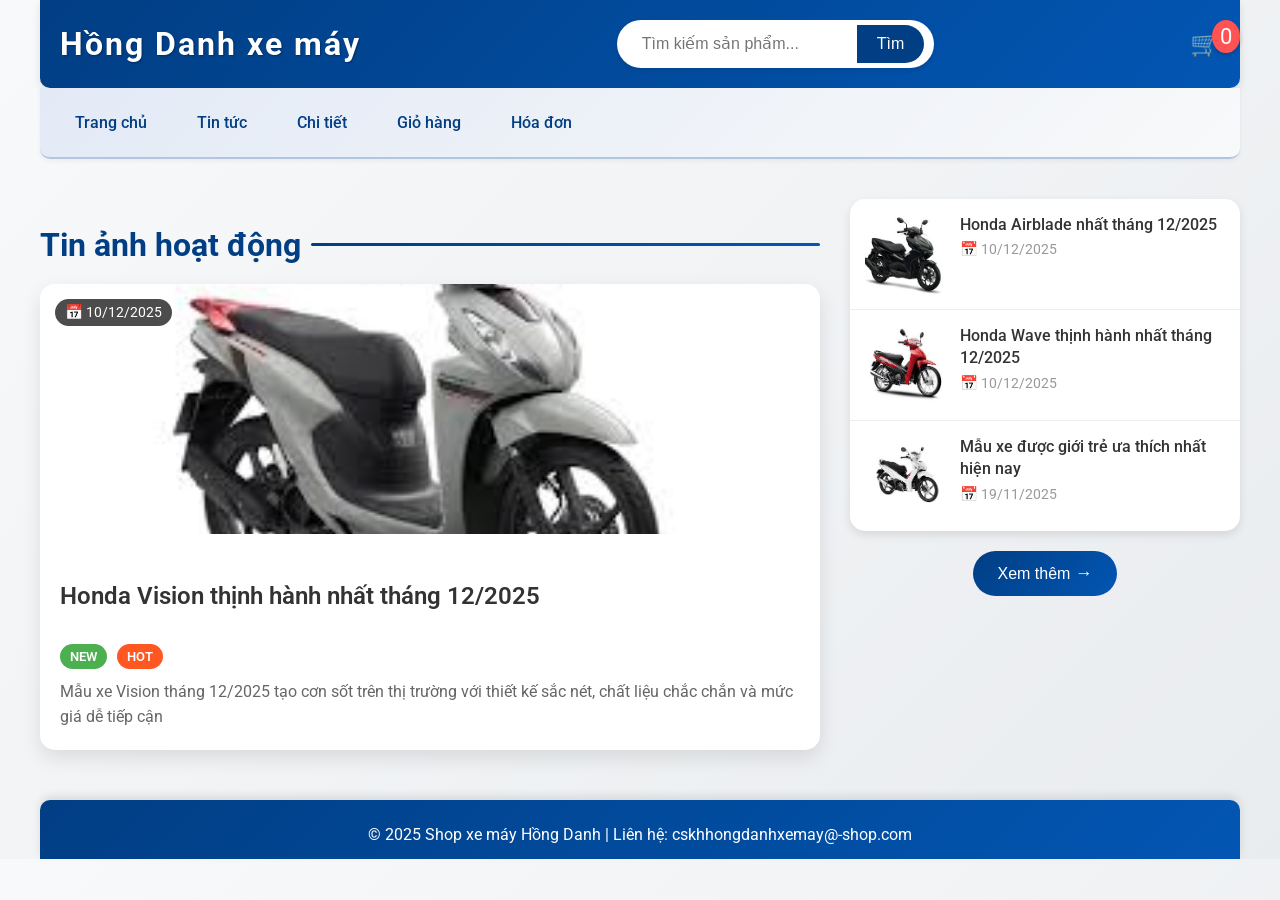
<file: img/tieuluan/tieuluan/Mautieuluan/asm_news.html>
<!DOCTYPE html>
<html lang="vi">

<head>
  <meta charset="UTF-8">
  <meta name="viewport" content="width=device-width, initial-scale=1.0">
  <title>Giỏ hàng - Hồng Danh xe máy - SHOP</title>
  <!-- Thêm Google Fonts để font chữ đẹp hơn -->
  <link href="https://fonts.googleapis.com/css2?family=Roboto:wght@300;400;500;700&display=swap" rel="stylesheet">
  <style>
    body {
      font-family: 'Roboto', Arial, sans-serif;
      margin: 0;
      background: linear-gradient(135deg, #f8f9fa 0%, #e9ecef 100%);
      color: #333;
    }

    .container {
      max-width: 1200px;
      margin: 0 auto;
      padding: 0 20px;
    }

    .header-flex {
      display: flex;
      align-items: center;
      justify-content: space-between;
      background: linear-gradient(135deg, #013e84 0%, #0256b3 100%);
      color: #fff;
      padding: 20px;
      flex-wrap: wrap;
      gap: 20px;
      box-shadow: 0 4px 8px rgba(0, 0, 0, 0.1);
      border-radius: 0 0 10px 10px;
    }

    .logo {
      font-size: 2em;
      font-weight: 700;
      letter-spacing: 2px;
      text-shadow: 1px 1px 2px rgba(0, 0, 0, 0.3);
    }

    .search-bar {
      display: flex;
      align-items: center;
      background: #fff;
      border-radius: 25px;
      padding: 5px 10px;
      box-shadow: 0 2px 4px rgba(0, 0, 0, 0.1);
      transition: box-shadow 0.3s ease;
    }

    .search-bar:hover {
      box-shadow: 0 4px 8px rgba(0, 0, 0, 0.2);
    }

    .search-bar input {
      border: none;
      outline: none;
      padding: 10px 15px;
      font-size: 1em;
      border-radius: 25px 0 0 25px;
      flex: 1;
    }

    .search-bar button {
      border: none;
      background: #013e84;
      color: #fff;
      padding: 10px 20px;
      border-radius: 0 25px 25px 0;
      cursor: pointer;
      font-size: 1em;
      font-weight: 500;
      transition: background 0.3s ease;
    }

    .search-bar button:hover {
      background: #0256b3;
    }

    .cart-responsive {
      position: relative;
    }

    .cart-link {
      color: #fff;
      text-decoration: none;
      font-size: 1.5em;
      position: relative;
      transition: transform 0.3s ease;
    }

    .cart-link:hover {
      transform: scale(1.1);
    }

    .cart-count {
      background: #ff5252;
      color: #fff;
      border-radius: 50%;
      padding: 4px 8px;
      font-size: 0.9em;
      position: absolute;
      top: -10px;
      right: -20px;
      box-shadow: 0 2px 4px rgba(0, 0, 0, 0.2);
    }

    .menu-toggle {
      display: none;
      margin: 20px auto;
      background: linear-gradient(135deg, #0256b3 0%, #013e84 100%);
      color: #fff;
      border: none;
      border-radius: 25px;
      padding: 12px 25px;
      font-size: 1em;
      cursor: pointer;
      box-shadow: 0 4px 8px rgba(0, 0, 0, 0.1);
      transition: box-shadow 0.3s ease;
    }

    .menu-toggle:hover {
      box-shadow: 0 6px 12px rgba(0, 0, 0, 0.2);
    }

    .category-nav {
      background: linear-gradient(135deg, #e3eaf6 0%, #f8f9fa 100%);
      border-bottom: 2px solid #b3c6e0;
      padding: 0;
      box-shadow: 0 2px 4px rgba(0, 0, 0, 0.05);
      border-radius: 0 0 10px 10px;
    }

    .category-nav ul {
      display: flex;
      gap: 20px;
      margin: 0;
      padding: 15px 20px;
      list-style: none;
    }

    .category-nav a {
      color: #013e84;
      text-decoration: none;
      padding: 10px 15px;
      display: block;
      font-weight: 500;
      border-radius: 5px;
      transition: background 0.3s ease, color 0.3s ease;
    }

    .category-nav a:hover {
      background: rgba(1, 62, 132, 0.1);
      color: #ff5252;
    }

    .category-nav.show {
      display: block;
    }

    /* News Layout */
    .news-flex-wrap {
      display: flex;
      gap: 30px;
      margin: 40px 0;
      flex-wrap: wrap;
    }

    .news-main-col {
      flex: 2;
      min-width: 300px;
    }

    .news-title-section {
      font-size: 2em;
      font-weight: 700;
      color: #013e84;
      margin-bottom: 20px;
      display: flex;
      align-items: center;
      gap: 10px;
    }

    .news-title-line {
      flex: 1;
      height: 3px;
      background: linear-gradient(90deg, #013e84 0%, #0256b3 100%);
      border-radius: 2px;
    }

    .news-featured-box {
      background: #fff;
      border-radius: 15px;
      box-shadow: 0 8px 20px rgba(0, 0, 0, 0.1);
      overflow: hidden;
      position: relative;
      transition: transform 0.3s ease, box-shadow 0.3s ease;
    }

    .news-featured-box:hover {
      transform: translateY(-5px);
      box-shadow: 0 12px 30px rgba(0, 0, 0, 0.15);
    }

    .news-featured-img {
      width: 100%;
      height: 250px;
      object-fit: cover;
    }

    .news-featured-date {
      position: absolute;
      top: 15px;
      left: 15px;
      background: rgba(0, 0, 0, 0.7);
      color: #fff;
      padding: 5px 10px;
      border-radius: 20px;
      font-size: 0.9em;
    }

    .news-featured-head {
      padding: 20px 20px 10px;
      font-size: 1.5em;
      font-weight: 600;
      color: #333;
    }

    .news-featured-labels {
      padding: 0 20px;
      display: flex;
      gap: 10px;
    }

    .news-label {
      padding: 5px 10px;
      border-radius: 15px;
      font-size: 0.8em;
      font-weight: 600;
      text-transform: uppercase;
    }

    .news-label.new {
      background: #4caf50;
      color: #fff;
    }

    .news-label.hot {
      background: #ff5722;
      color: #fff;
    }

    .news-featured-desc {
      padding: 10px 20px 20px;
      color: #666;
      line-height: 1.6;
    }

    .news-side-col {
      flex: 1;
      min-width: 250px;
    }

    .news-side-list {
      background: #fff;
      border-radius: 15px;
      box-shadow: 0 4px 10px rgba(0, 0, 0, 0.1);
      overflow: hidden;
    }

    .news-side-item {
      display: flex;
      padding: 15px;
      border-bottom: 1px solid #eee;
      transition: background 0.3s ease;
    }

    .news-side-item:last-child {
      border-bottom: none;
    }

    .news-side-item:hover {
      background: #f8f9fa;
    }

    .news-side-item img {
      width: 80px;
      height: 80px;
      object-fit: cover;
      border-radius: 8px;
      margin-right: 15px;
    }

    .news-side-content {
      flex: 1;
    }

    .news-side-title {
      font-weight: 500;
      color: #333;
      margin-bottom: 5px;
      line-height: 1.4;
    }

    .news-side-date {
      font-size: 0.9em;
      color: #999;
    }

    .news-side-more {
      margin-top: 20px;
      text-align: center;
    }

    .news-side-more button {
      background: linear-gradient(135deg, #013e84 0%, #0256b3 100%);
      color: #fff;
      border: none;
      border-radius: 25px;
      padding: 12px 25px;
      font-size: 1em;
      cursor: pointer;
      transition: transform 0.3s ease, box-shadow 0.3s ease;
    }

    .news-side-more button:hover {
      transform: translateY(-2px);
      box-shadow: 0 6px 12px rgba(0, 0, 0, 0.2);
    }

    /* Footer */
    footer {
      background: linear-gradient(135deg, #013e84 0%, #0256b3 100%);
      color: #fff;
      text-align: center;
      padding: 25px 0 15px 0;
      margin-top: 50px;
      font-size: 1em;
      border-radius: 10px 10px 0 0;
      box-shadow: 0 -4px 8px rgba(0, 0, 0, 0.1);
    }

    @media (max-width: 900px) {
      .news-flex-wrap {
        flex-direction: column;
        gap: 20px;
      }

      .news-main-col,
      .news-side-col {
        flex: none;
        width: 100%;
      }
    }

    @media (max-width: 768px) {
      .header-flex {
        flex-direction: column;
        text-align: center;
      }

      .category-nav ul {
        flex-direction: column;
        align-items: center;
        gap: 10px;
      }

      .menu-toggle {
        display: block;
      }

      .category-nav {
        display: none;
      }

      .container {
        padding: 0 10px;
      }
    }
  </style>
</head>

<body>
  <div class="container">
    <!-- Header + Search + Cart -->
    <div class="header-flex">
      <div class="logo">Hồng Danh xe máy</div>
      <form class="search-bar">
        <input type="text" placeholder="Tìm kiếm sản phẩm...">
        <button type="submit">Tìm</button>
      </form>
      <div class="cart-responsive">
        <a href="#" class="cart-link">🛒 <span class="cart-count">0</span></a>
      </div>
    </div>
    <!-- Sort bar -->
    <button class="menu-toggle" onclick="toggleMenu()">☰ Menu</button>
    <!-- Category nav (menu) -->
    <nav class="category-nav">
      <ul>
        <li><a href="asm.html">Trang chủ</a></li>
        <li><a href="asm_news.html">Tin tức</a></li>
        <li><a href="asm_detail.html">Chi tiết</a></li>
        <li><a href="asm_cart.html">Giỏ hàng</a></li>
        <li><a href="asm_Bill.html">Hóa đơn</a></li>
      </ul>
    </nav>
    <!-- News layout -->
    <div class="news-flex-wrap">
      <div class="news-main-col">
        <h2 class="news-title-section">Tin ảnh hoạt động <span class="news-title-line"></span></h2>
        <div class="news-featured-box">
          <img src="./image/vision.jfif" alt="Tin nổi bật" class="news-featured-img">
          <div class="news-featured-date"><span>📅</span> 10/12/2025</div>
          <h3 class="news-featured-head">Honda Vision thịnh hành nhất tháng 12/2025</h3>
          <div class="news-featured-labels">
            <span class="news-label new">NEW</span>
            <span class="news-label hot">HOT</span>
          </div>
          <div class="news-featured-desc">
            Mẫu xe Vision tháng 12/2025 tạo cơn sốt trên thị trường với thiết kế sắc nét, chất liệu chắc chắn và mức giá dễ tiếp cận
          </div>
        </div>
      </div>
      <div class="news-side-col">
        <div class="news-side-list">
          <div class="news-side-item">
            <img src="./image/ab.jfif" alt="">
            <div class="news-side-content">
              <div class="news-side-title">Honda Airblade nhất tháng 12/2025</div>
              <div class="news-side-date">📅 10/12/2025</div>
            </div>
          </div>
          <div class="news-side-item">
            <img src="./image/wave.jfif" alt="">
            <div class="news-side-content">
              <div class="news-side-title">Honda Wave thịnh hành nhất tháng 12/2025</div>
              <div class="news-side-date">📅 10/12/2025</div>
            </div>
          </div>
          <div class="news-side-item">
            <img src="./image/tải xuống (1).jfif" alt="">
            <div class="news-side-content">
              <div class="news-side-title">Mẫu xe được giới trẻ ưa thích nhất hiện nay</div>
              <div class="news-side-date">📅 19/11/2025</div>
            </div>
          </div>
        </div>
        <div class="news-side-more"><button>Xem thêm <span style="font-size:1.1em;">&rarr;</span></button></div>
      </div>
    </div>

    <!-- Footer -->
    <footer>
      &copy; 2025 Shop xe máy Hồng Danh | Liên hệ: cskhhongdanhxemay@-shop.com
    </footer>
  </div>
  <script>
    function toggleMenu() {
      var catNav = document.querySelector('.category-nav');
      if (catNav) {
        catNav.classList.toggle('show');
      }
    }
  </script>
</body>

</html>
</file>
<file: css/index1.css>
.frame-header {
    height: 50px;
    background-color: rgb(185, 163, 163);
}

.frame-danhmuc {
    height: 400px;
}

.banner {
    height: 400px;
}

.banner img {
    width: 100%;
    height: 400px;
}

.cch {
    line-height: 50px;
}

.frame-danhmuc {
    height: 450px;
}

.banner {
    height: 450px;
    width: 100%;
}

.banner img {
    width: 100%;
    height: 450px;
}

.cch {
    line-height: 50px;
}


h3 {
    color: red;
}

ul li {
    cursor: pointer;
}

#login {
    width: 400px;
    height: 250px;
    background-color: antiquewhite;
    position: absolute;
    top: 10%;
    left: calc(50% - 200px);
    z-index: 10;
}

.x {
    position: absolute;
    top: 5px;
    right: 5px;
    cursor: pointer;
}

.detail {
    border: 2px solid gray;
    height: 500px;
}

.fr-detail {
    width: 100px;
    height: 100px;
    border: 1px solid gray;
}

.fr-detail img {
    width: 100%;
    height: 100%;
}

body {
    background-color: #f5f6fa;
    font-family: Arial, sans-serif;
}

/* Header */
.frame-header {
    background: #3d6fa1;
    color: white;
    padding: 8px 0;
    font-weight: 500;
}


/* Tiêu đề */
h1 {
    font-weight: bold;
    margin-bottom: 20px;
}

/* Table */
.table {
    background: white;
    border-radius: 10px;
    overflow: hidden;
}

.table th {
    background: #34495e;
    color: white;
    text-align: center;
}

.table td {
    vertical-align: middle;
    text-align: center;
}

/* Ảnh sản phẩm */
.table img {
    border-radius: 10px;
    transition: 0.3s;
}

.table img:hover {
    transform: scale(1.05);
}

/* Nút */
.btn-danger {
    border-radius: 20px;
    padding: 5px 15px;
}

.btn-primary {
    border-radius: 20px;
    padding: 8px 20px;
}

/* Tổng tiền */
tfoot {
    font-weight: bold;
    font-size: 18px;
}



body {
    font-family: 'Poppins', sans-serif;
}

:root {
    --main-color: #0d6efd;
    --text-color: #333;
    --bg-light: #f8f9fa;
}

.product-card {
    background: #fff;
    border-radius: 12px;
    padding: 20px;
    display: flex;
    gap: 20px;
    box-shadow: 0 4px 20px rgba(0, 0, 0, 0.08);
}

.product-image img {
    width: 100%;
    max-width: 350px;
    border-radius: 10px;
}

.btn {
    color: rgb(255, 255, 255);
    padding: 10px 20px;
    border-radius: 25px;
    border: none;
    transition: 0.3s;
}

.btn:hover {
    background: #f46200;
    transform: scale(1.05);
}

.price {
    color: red;
    font-size: 24px;
    font-weight: bold;
}

header {
    background: #1f2937;
    color: white;
    padding: 10px 0;
}

nav a {
    color: white;
    margin: 0 15px;
    text-decoration: none;
}

.product-image img:hover {
    transform: scale(1.05);
    transition: 0.3s;
}

/* FONT + RESET */
body {
    font-family: 'Poppins', sans-serif;
    background: #f5f7fa;
}

#btn-login {
    cursor: pointer;
    font-weight: 600;
}

#btn-login:hover {
    color: #0d6efd;
}

/* NAVBAR */
.navbar {
    border-radius: 10px;
    margin-top: 10px;
    padding: 10px 20px;
    background: white !important;
    box-shadow: 0 2px 10px rgba(0, 0, 0, 0.05);
}

.nav-link {
    font-weight: 500;
    transition: 0.3s;
}

.nav-link:hover {
    color: #0d6efd !important;
}

/* PRODUCT DETAIL */
.detail {
    background: white;
    border-radius: 12px;
    padding: 20px !important;
    box-shadow: 0 4px 20px rgba(0, 0, 0, 0.08);
}

/* ẢNH CHÍNH */
.picture img {
    max-width: 100%;
    border-radius: 10px;
    transition: 0.3s;
}

.picture img:hover {
    transform: scale(1.05);
}

/* ẢNH NHỎ */
.fr-detail {
    width: 80px;
    margin: 5px;
    cursor: pointer;
}

.fr-detail img {
    width: 100%;
    border-radius: 8px;
    transition: 0.3s;
}

.fr-detail img:hover {
    transform: scale(1.1);
    border: 2px solid #0d6efd;
}

/* TEXT */
h3 {
    font-weight: 600;
}

h5 {
    font-size: 14px;
    color: #555;
    line-height: 1.6;
}

/* GIÁ */
h3:nth-of-type(2) {
    color: red;
    font-size: 26px;
}

/* BUTTON */
.btn-primary {
    border-radius: 25px;
    padding: 10px 20px;
    transition: 0.3s;
}

.btn-primary:hover {
    transform: scale(1.05);
}

/* LOGIN FORM */
#login {
    position: fixed;
    top: 20%;
    left: 50%;
    transform: translateX(-50%);
    background: white;
    width: 350px;
    border-radius: 10px;
    box-shadow: 0 10px 30px rgba(0, 0, 0, 0.2);
    z-index: 999;
}

#login input {
    margin-bottom: 10px;
    padding: 8px;
    border-radius: 6px;
    border: 1px solid #ccc;
}

.x {
    text-align: right;
    cursor: pointer;
    font-weight: bold;
}



/* KHUNG */
.product-img {
    background: white;
    padding: 20px;
    border-radius: 12px;
    text-align: center;
    box-shadow: 0 5px 20px rgba(0, 0, 0, 0.1);
}

.main-img {
    max-width: 100%;
    transition: 0.3s;
}

.main-img:hover {
    transform: scale(1.05);
}

/* ẢNH NHỎ */
.thumb-list {
    gap: 10px;
}

.thumb {
    width: 80px;
    border-radius: 8px;
    cursor: pointer;
    border: 2px solid transparent;
    transition: 0.3s;
}

.thumb:hover {
    border: 2px solid #0d6efd;
    transform: scale(1.1);
}

/* TEXT */
.price {
    color: red;
    font-size: 28px;
    font-weight: bold;
}

.desc {
    color: #555;
    line-height: 1.6;
}

/* THÔNG SỐ */
.specs {
    background: #f8f9fa;
    padding: 15px;
    border-radius: 10px;
}

.specs ul {
    padding-left: 20px;
}

.specs li {
    margin-bottom: 5px;
}

/* BUTTON */
.btn-danger {
    border-radius: 25px;
    padding: 10px 20px;
}

.btn-outline-primary {
    border-radius: 25px;
}

/* KHUNG CHỨA */
.thumb-wrapper {
    background: white;
    padding: 15px;
    border-radius: 12px;
    box-shadow: 0 4px 15px rgba(0, 0, 0, 0.08);
    width: fit-content;
}

/* DANH SÁCH ẢNH */
.thumb-list {
    display: flex;
    gap: 12px;
}

/* ẢNH NHỎ */
.thumb {
    width: 90px;
    height: 70px;
    object-fit: cover;
    border-radius: 8px;
    cursor: pointer;
    border: 2px solid transparent;
    transition: 0.3s;
}

/* HOVER */
.thumb:hover {
    transform: scale(1.08);
    border: 2px solid #00fc3f;
}

/* ẢNH ĐANG CHỌN */
.thumb.active {
    border: 2px solid red;
}

body {
    font-family: Arial;
    background: #f5f7fa;
}

/* container */
.cart-container {
    width: 85%;
    margin: 40px auto;
    background: #fff;
    padding: 25px;
    border-radius: 12px;
    box-shadow: 0 5px 20px rgba(0, 0, 0, 0.1);
}

/* title */
h1 {
    text-align: center;
    margin-bottom: 25px;
}

/* table */
.cart-table {
    width: 100%;
    border-collapse: collapse;
}

.cart-table th {
    background: #1e3a8a;
    color: white;
    padding: 12px;
}

.cart-table td {
    padding: 15px;
    border-bottom: 1px solid #ddd;
    text-align: center;
}

/* product */
.product {
    display: flex;
    align-items: center;
    gap: 15px;
}

.product img {
    width: 80px;
    border-radius: 10px;
}

/* price */
.price {
    color: red;
    font-weight: bold;
}

/* button delete */
.btn-delete {
    background: #ef4444;
    color: white;
    border: none;
    padding: 8px 14px;
    border-radius: 20px;
    cursor: pointer;
}

.btn-delete:hover {
    background: #dc2626;
}

/* pay button */
.btn-pay {
    background: #2563eb;
    color: white;
    border: none;
    padding: 12px 25px;
    border-radius: 25px;
    font-size: 16px;
    cursor: pointer;
}

.btn-pay:hover {
    background: #1d4ed8;
}

.intro {
    display: flex;
    gap: 20px;
    margin-top: 20px;
}

.intro img {
    width: 60%;
    border-radius: 12px;
    box-shadow: 0 5px 20px rgba(0, 0, 0, 0.15);
}

.intro-text {
    width: 40%;
    background: #fff;
    padding: 20px;
    border-radius: 12px;
    box-shadow: 0 5px 20px rgba(0, 0, 0, 0.1);
}

.intro-text h2 {
    color: #e11d48;
    margin-bottom: 10px;
}

.intro-text button {
    margin-top: 10px;
    background: #2563eb;
    color: white;
    border: none;
    padding: 10px 20px;
    border-radius: 25px;
    cursor: pointer;
}
.footer {
    width: 200px;
    background: linear-gradient(to right, #1f2937, #111827);
    color: white;
    margin-top: 40px;
  }
  
  /* phần bên trong */
  .footer-container {
    width: 85%;
    margin: auto;
    display: flex;
    justify-content: space-between;
    padding: 40px 0;
  }
  
  /* cột */
  .col {
    width: 30%;
  }
  
  .col h2, .col h3 {
    margin-bottom: 10px;
  }
  
  /* bottom */
  .footer-bottom {
    text-align: center;
    padding: 15px;
    background: black;
  }
  /* LOGIN + GIỎ HÀNG */
.header-action {
    display: flex;
    justify-content: center;
    align-items: center;
    gap: 30px;
}

.header-tntn {
    display: flex;
    align-items: center;
    gap: 8px;
    cursor: pointer;
    font-weight: 600;
    transition: 0.3s;
}

.header-btn i {
    font-size: 18px;
}

.header-btn:hover {
    color: #0d6efd;
}
/* ===== LIÊN HỆ ===== */
.hero {
    background: linear-gradient(rgba(0,0,0,.6), rgba(0,0,0,.6)),
    url('img/banner.jpg') center/cover;
    height: 250px;
    border-radius: 15px;
    display: flex;
    justify-content: center;
    align-items: center;
    text-align: center;
    color: white;
    margin: 20px 0;
}

.hero h2{
    font-size: 40px;
    font-weight: bold;
}

.hero p{
    font-size: 18px;
}

/* container */
.contact-wrapper{
    display: flex;
    gap: 20px;
    margin: 30px 0;
    flex-wrap: wrap;
}

/* card */
.card{
    flex: 1;
    background: #fff;
    border-radius: 15px;
    padding: 25px;
    border: none;
    box-shadow: 0 5px 20px rgba(0,0,0,0.1);
}

.card h3{
    color: #e11d48;
    font-weight: bold;
    margin-bottom: 20px;
}

/* info */
.info-box{
    margin-bottom: 20px;
    padding: 15px;
    background: #f8fafc;
    border-radius: 12px;
    transition: 0.3s;
}

.info-box:hover{
    transform: translateY(-3px);
    box-shadow: 0 4px 15px rgba(0,0,0,.08);
}

.info-box span{
    font-weight: bold;
    color: #111827;
    display: block;
    margin-bottom: 5px;
}

/* form */
.contact-form form{
    display: flex;
    flex-direction: column;
    gap: 15px;
}

.contact-form input,
.contact-form select,
.contact-form textarea{
    width: 100%;
    padding: 14px;
    border-radius: 12px;
    border: 1px solid #ddd;
    outline: none;
    transition: .3s;
}

.contact-form input:focus,
.contact-form select:focus,
.contact-form textarea:focus{
    border: 1px solid #2563eb;
    box-shadow: 0 0 8px rgba(37,99,235,.2);
}

.contact-form textarea{
    min-height: 120px;
    resize: none;
}

.contact-form button{
    background: #2563eb;
    color: white;
    border: none;
    padding: 14px;
    border-radius: 30px;
    font-size: 17px;
    font-weight: bold;
    transition: .3s;
}

.contact-form button:hover{
    background: #1d4ed8;
    transform: scale(1.03);
}

/* map */
.map iframe{
    border-radius: 15px;
    box-shadow: 0 5px 20px rgba(0,0,0,.1);
}

/* footer */
footer{
    width: 100%;
    background: linear-gradient(to right,#111827,#1f2937);
    color: white;
    margin-top: 40px;
}

.footer-container{
    width: 90%;
    margin: auto;
    display: flex;
    justify-content: space-between;
    flex-wrap: wrap;
    gap: 30px;
    padding: 40px 0;
}

.footer-col{
    flex: 1;
    min-width: 250px;
}

.footer-col h2,
.footer-col h4{
    margin-bottom: 15px;
    color: #60a5fa;
}

.footer-col ul{
    padding: 0;
    list-style: none;
}

.footer-col ul li{
    margin-bottom: 10px;
}

.footer-col ul li a{
    text-decoration: none;
    color: white;
    transition: .3s;
}

.footer-col ul li a:hover{
    color: #60a5fa;
    padding-left: 5px;
}

.social{
    display: flex;
    gap: 12px;
    margin-top: 15px;
}

.social a{
    width: 40px;
    height: 40px;
    background: #374151;
    border-radius: 50%;
    display: flex;
    justify-content: center;
    align-items: center;
    color: white;
    transition: .3s;
}

.social a:hover{
    background: #2563eb;
    transform: scale(1.1);
}

.footer-bottom{
    text-align: center;
    padding: 15px;
    background: #000;
}
</file>
